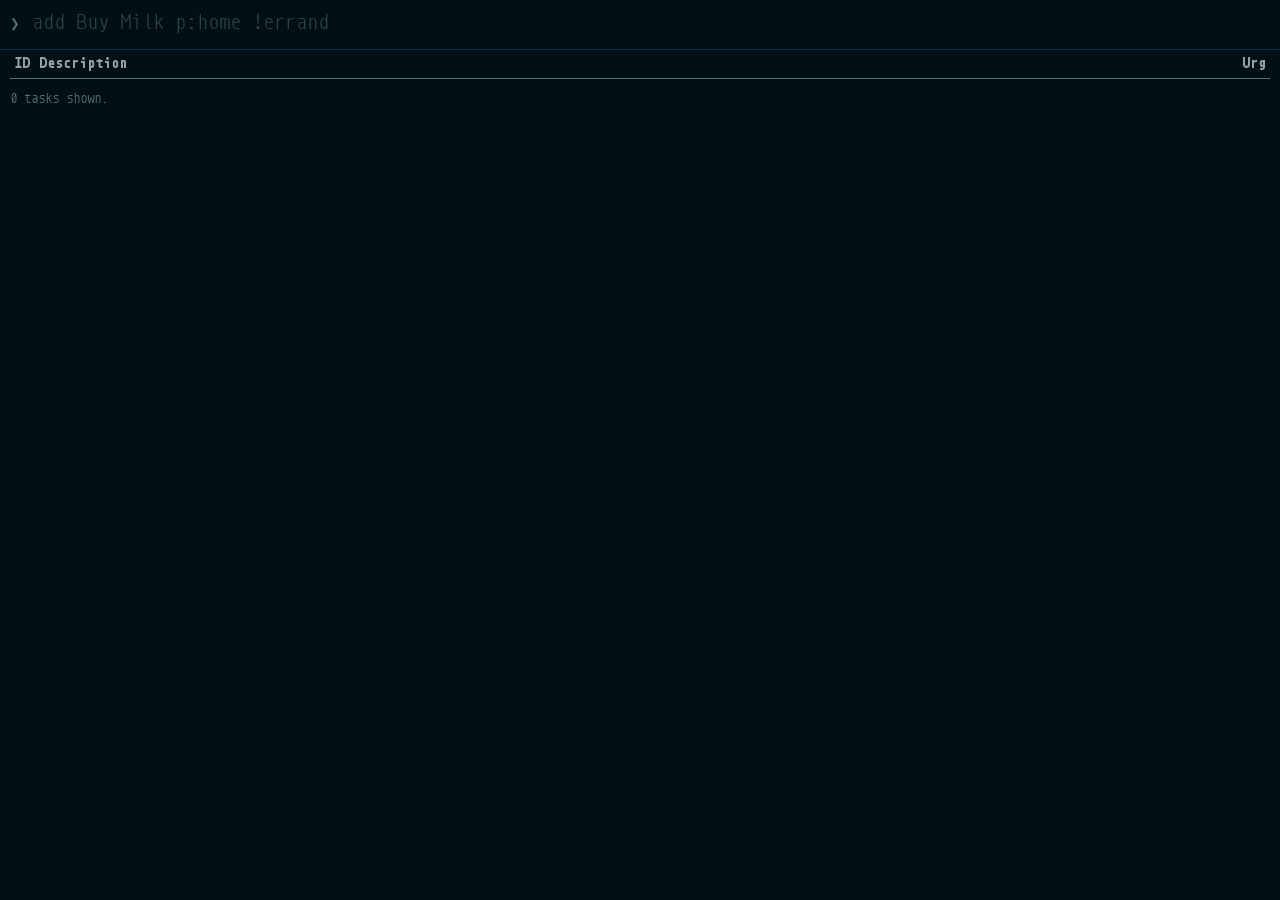
<file: index.html>
<!doctype html>
<html lang="en">
  <head>
    <meta charset="UTF-8" />
    <meta
      name="viewport"
      content="width=device-width, initial-scale=1.0, maximum-scale=1.0, user-scalable=no"
    />
    <meta name="theme-color" content="#001015" />
    <title>Tasca</title>
    <link rel="stylesheet" href="src/css/style.css" />
    <link rel="stylesheet" href="fonts/monoid.css" />
    <link rel="stylesheet" href="fonts/phosphor/phosphor.css" />
    <link rel="manifest" href="pwa-manifest.json" />
    <link rel="icon" type="image/png" href="icon.png" />
  </head>
  <body>
    <input
      type="file"
      id="import-picker"
      style="display: none"
      accept=".json"
    />

    <div class="input-line">
      <span class="prompt"><span id="unsaved-dot" hidden>●</span>❯</span>
      <div class="input-stack">
        <div id="ghost-input" class="ghost"></div>
        <textarea
          id="cmd-input"
          rows="1"
          autofocus
          autocomplete="off"
          autocapitalize="off"
          autocorrect="off"
          spellcheck="false"
          placeholder="add Buy Milk pro:Home !errand"
        ></textarea>
      </div>
    </div>

    <div id="terminal-output"></div>

    <div id="update-banner" hidden>
      Update available — <a href="#" id="update-link">reload</a>
    </div>

    <!-- Main Entry Point -->
    <script type="module" src="src/js/app.js"></script>

    <script>
      if (
        "serviceWorker" in navigator &&
        !chrome?.runtime?.id &&
        !window.__TASCA_NATIVE__
      ) {
        window.addEventListener("load", () => {
          navigator.serviceWorker
            .register("./sw.js")
            .then((registration) => {
              // Listen for new service worker installing
              registration.addEventListener("updatefound", () => {
                const newWorker = registration.installing;
                if (!newWorker) return;

                newWorker.addEventListener("statechange", () => {
                  // New SW is active and there was a previous controller
                  if (
                    newWorker.state === "activated" &&
                    navigator.serviceWorker.controller
                  ) {
                    document.getElementById("update-banner").hidden = false;
                  }
                });
              });
            })
            .catch((err) => console.error("SW registration failed:", err));
        });

        // Reload when user clicks the update link
        document
          .getElementById("update-link")
          .addEventListener("click", (e) => {
            e.preventDefault();
            window.location.reload();
          });
      }
    </script>
  </body>
</html>
</file>
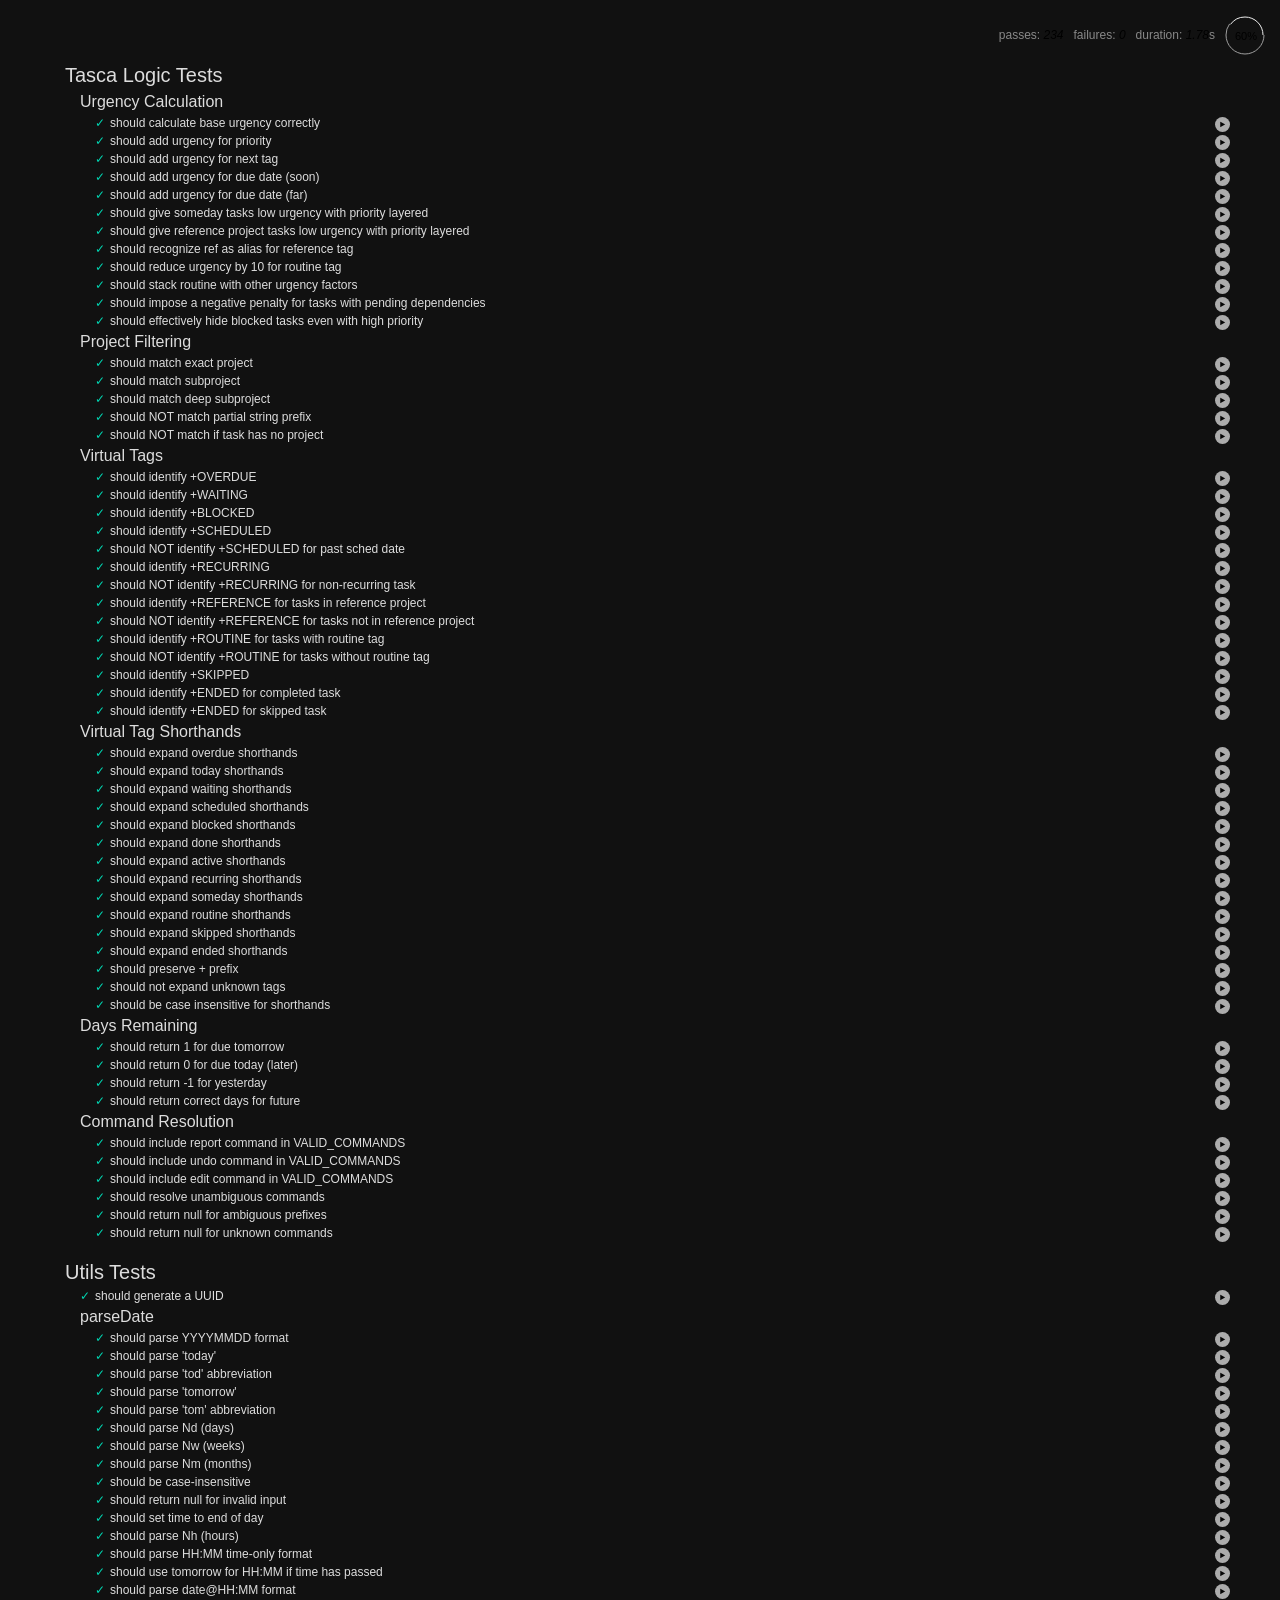
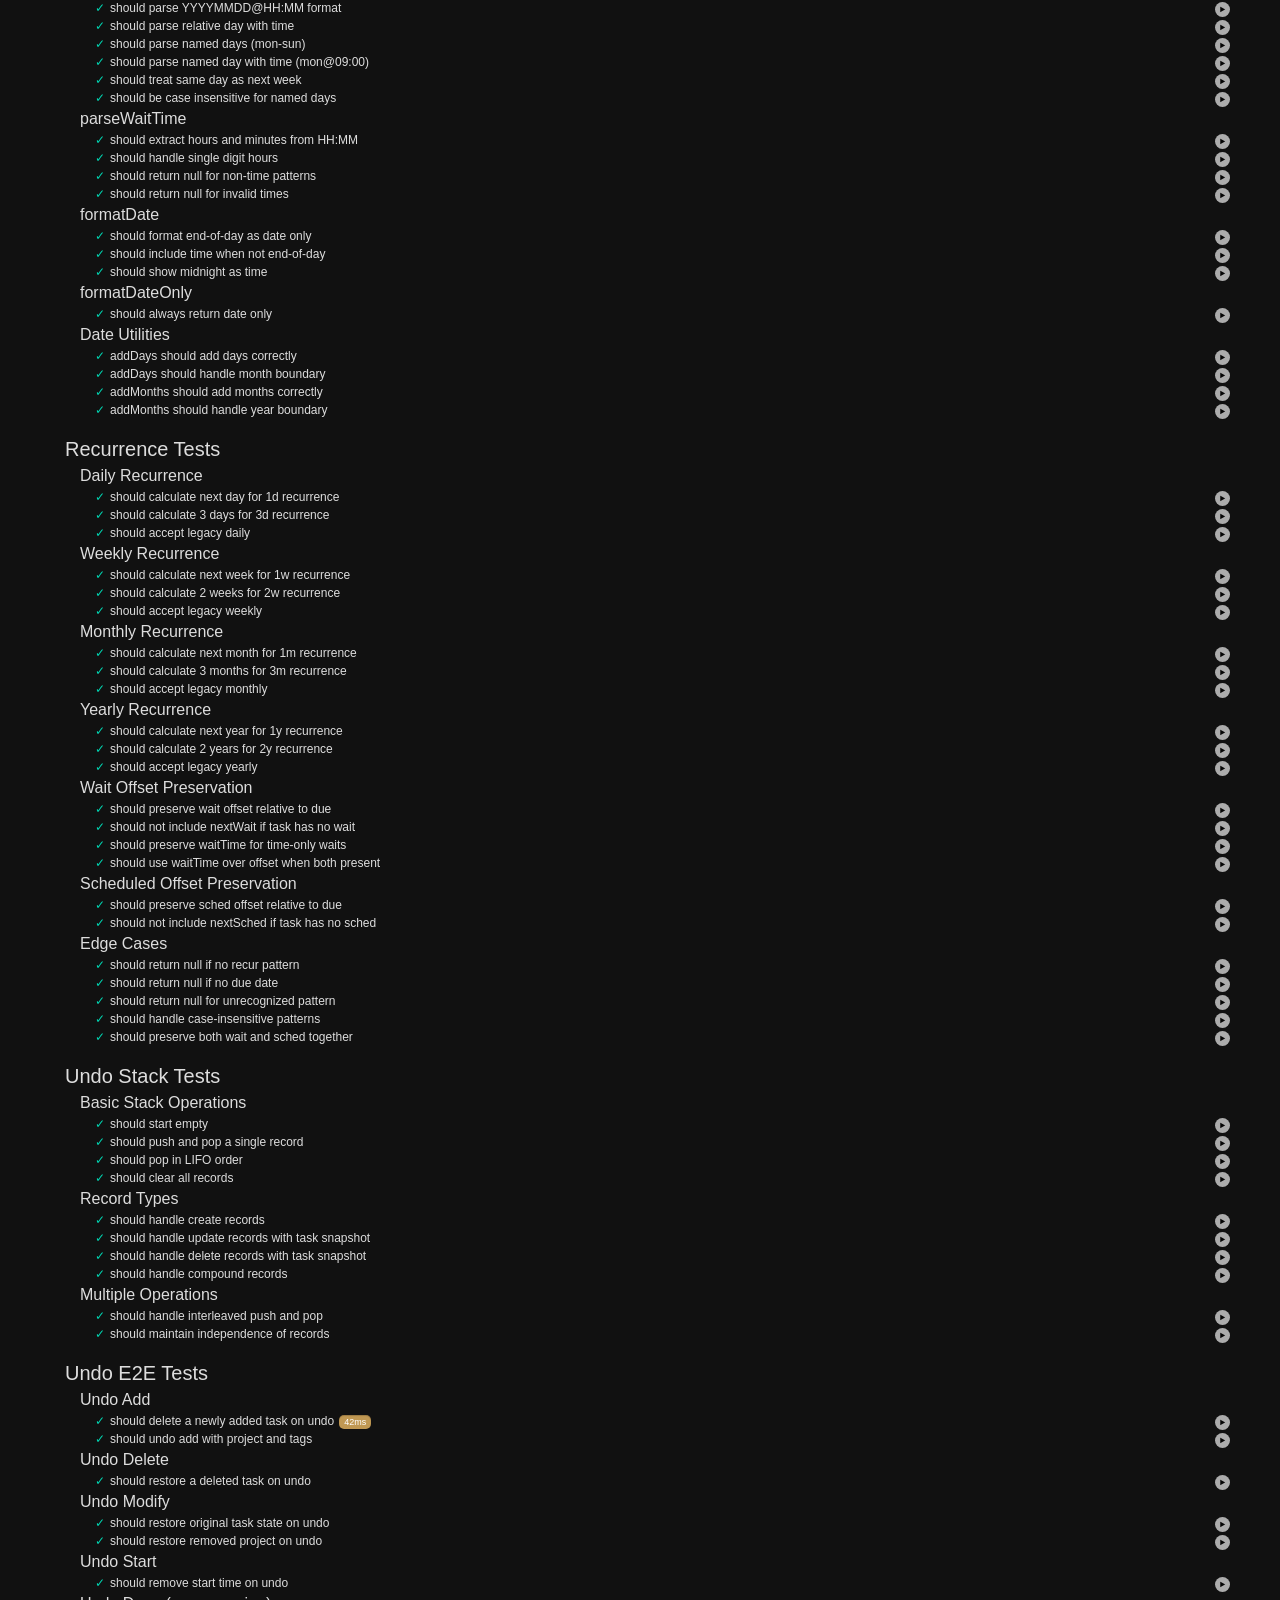
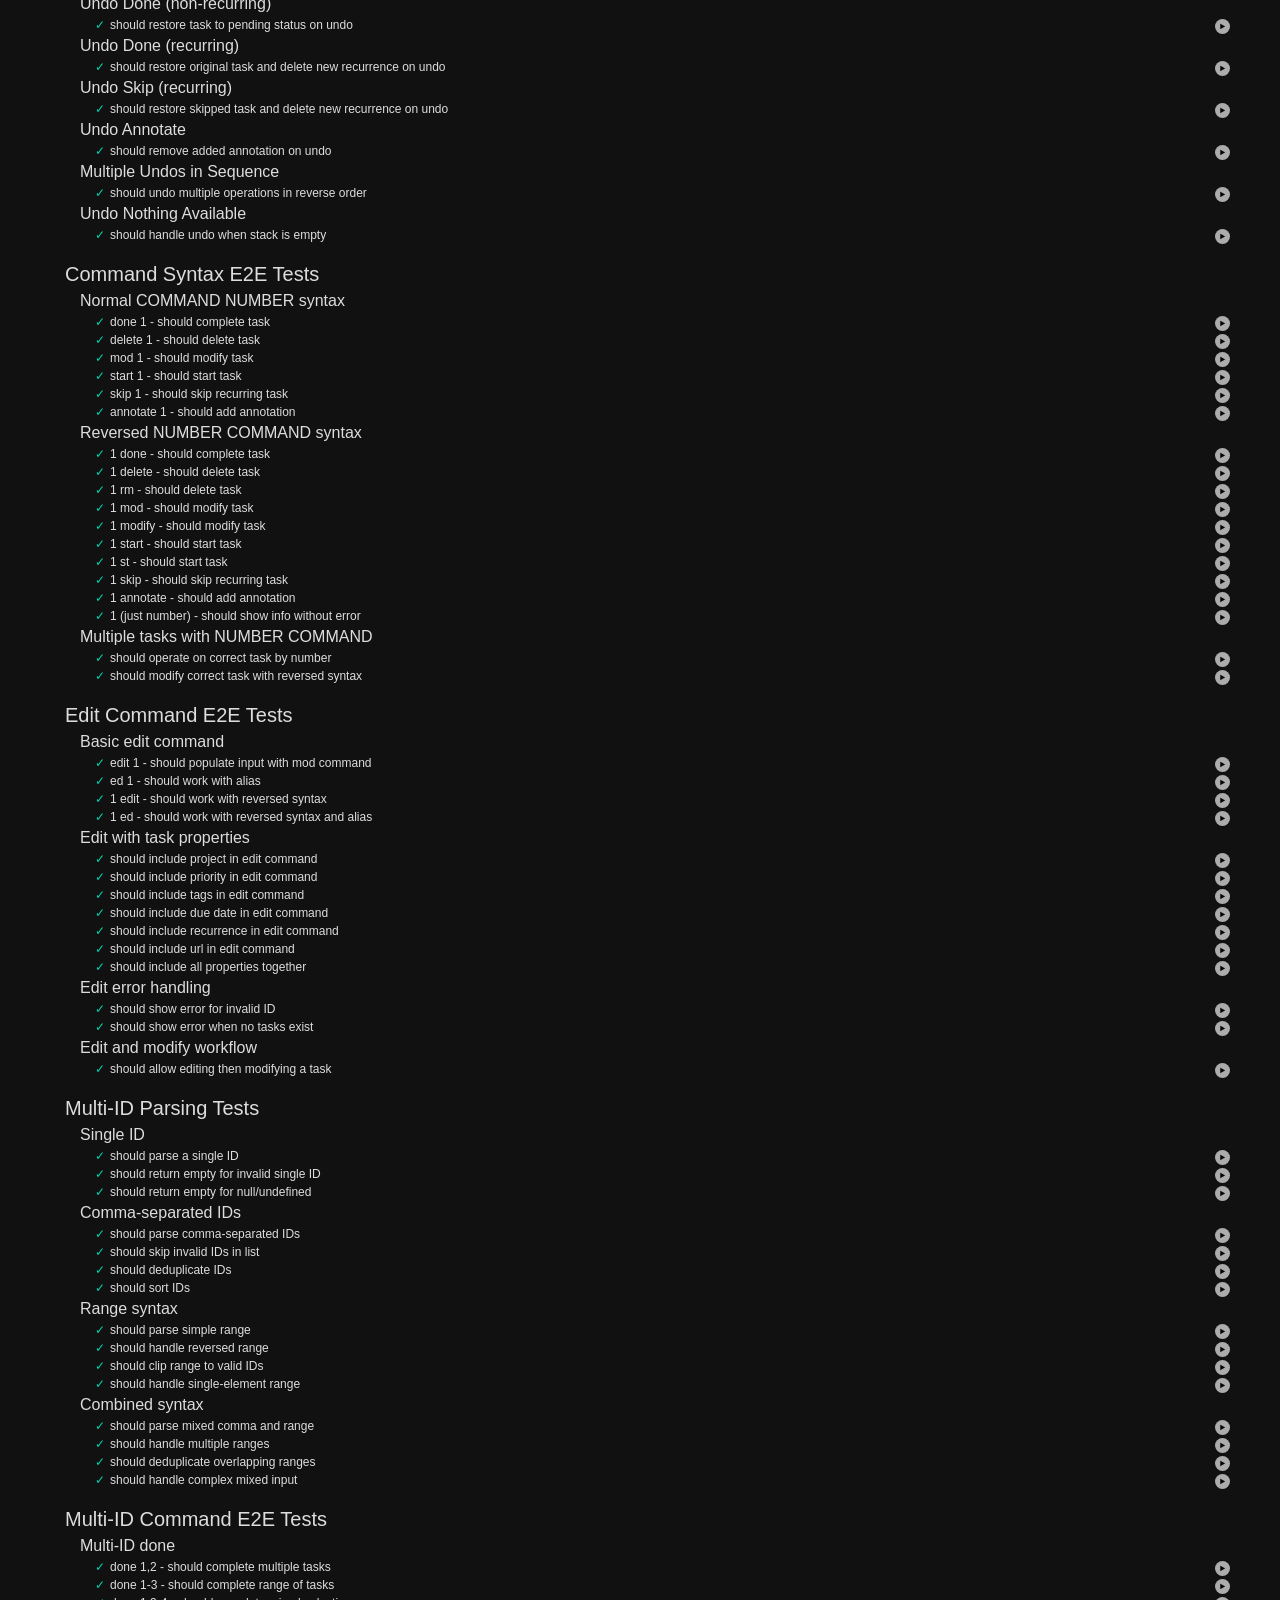
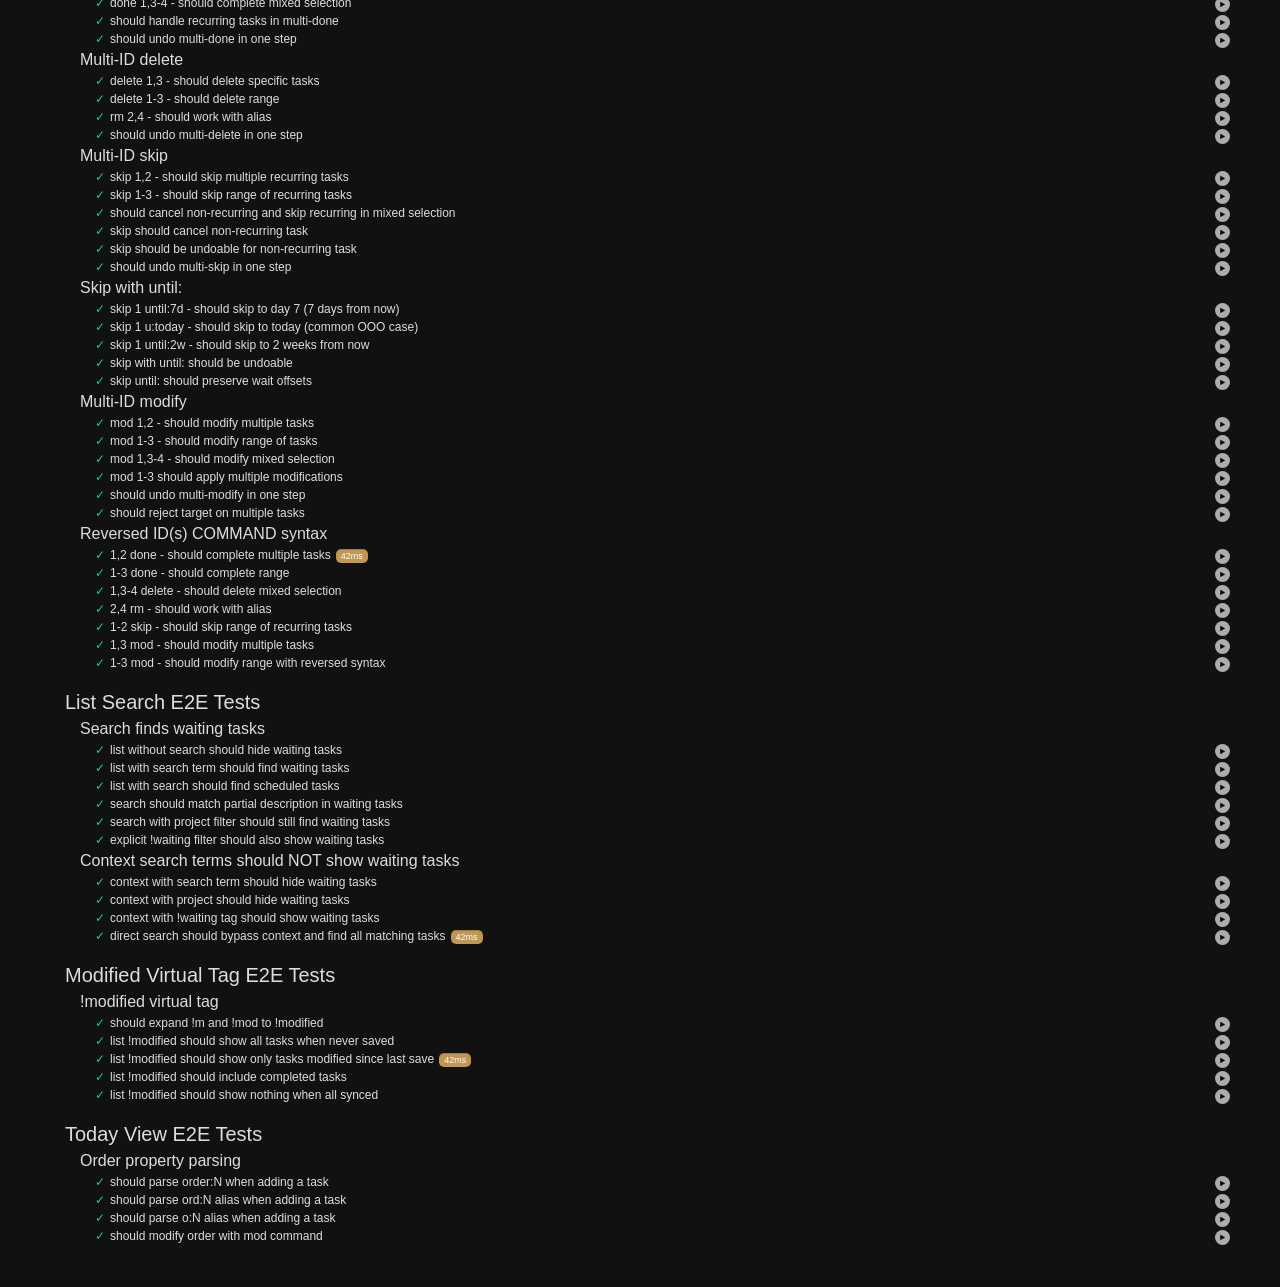
<file: tests/index.html>
<!doctype html>
<html lang="en">
  <head>
    <meta charset="UTF-8" />
    <title>Tasca Tests</title>
    <link rel="stylesheet" href="mocha.css" />
    <style>
      body {
        background-color: #111;
        color: #ddd;
        font-family: monospace;
      }
      #mocha .test.fail pre {
        color: #fdd;
      }
      #mocha .test.pass.fast .duration {
        color: #ddd;
      }
    </style>
  </head>
  <body>
    <div id="mocha"></div>
    <script src="mocha.js"></script>
    <script src="chai.js"></script>

    <!-- Test runner setup -->
    <script src="test_runner.js"></script>

    <!-- Tests -->
    <script type="module" src="test_tasca.js"></script>
    <script type="module" src="test_track.js"></script>
    <script type="module" src="test_stop.js"></script>
    <script type="module" src="test_undone.js"></script>
    <script type="module" src="test_today_checklist.js"></script>
    <script type="module" src="test_ref.js"></script>
  </body>
</html>
</file>
<file: src/css/style.css>
@import url("../../fonts/monoid.css");

.ph-light {
  filter: brightness(1.2);
  font-size: 120%;
}

:root {
  /* Solarized Dark Palette */
  --base03: #001015;
  --base02: #073642;
  --base01: #586e75;
  --base00: #657b83;
  --base0: #839496;
  --base1: #93a1a1;
  --yellow: #b58900;
  --orange: #cb4b16;
  --red: #dc322f;
  --magenta: #d33682;
  --violet: #6c71c4;
  --blue: #268bd2;
  --cyan: #2aa198;
  --green: #859900;
}

* {
  box-sizing: border-box;
}

body {
  background-color: var(--base03);
  color: var(--base0);
  font-family: "Monoid", "Menlo", "Monaco", "Courier New", monospace;
  font-size: 14px;
  margin: 0;
  padding: 0;
  height: 100dvh;
  display: flex;
  flex-direction: column;
  overflow: hidden;
  touch-action: pan-y;
  overscroll-behavior-x: none;
}

.input-line {
  /* position: fixed; removed to fix spacing issue */
  /* top: 0; left: 0; right: 0; */
  min-height: 50px;
  display: flex;
  align-items: flex-start;
  background-color: var(--base03);
  border-bottom: 1px solid var(--base02);
  padding: 12px 10px;
  z-index: 1000;
}

.prompt {
  color: var(--base01);
  margin-right: 12px;
  font-weight: bold;
  font-size: 16px;
  user-select: none;
  flex-shrink: 0;
  line-height: 24px;
}

#unsaved-dot {
  color: #8b2020;
  font-size: 10px;
  margin-right: 4px;
  vertical-align: middle;
}

.input-stack {
  position: relative;
  flex-grow: 1;
  display: flex;
  align-items: flex-start;
  min-height: 24px;
}

textarea#cmd-input,
.ghost {
  font-family: "Monoid", "Menlo", "Monaco", "Courier New", monospace;
  font-size: 16px;
  border: none;
  outline: none;
  background: transparent;
  padding: 0;
  margin: 0;
  width: 100%;
  line-height: 24px;
  letter-spacing: normal;
  white-space: pre-wrap;
  word-wrap: break-word;
  -webkit-text-size-adjust: 100%;
}

textarea#cmd-input {
  color: var(--base1);
  z-index: 2;
  resize: none;
  overflow: hidden;
  min-height: 24px;
  max-height: 200px;
  field-sizing: content;
}

textarea#cmd-input::placeholder {
  color: var(--base01);
  opacity: 0.5;
}

textarea#cmd-input:placeholder-shown {
  height: 24px;
}

.ghost {
  color: var(--base01);
  z-index: 1;
  pointer-events: none;
  opacity: 0.6;
  position: absolute;
  top: 0;
  left: 0;
}

#terminal-output {
  flex-grow: 1;
  overflow-y: auto;
  overflow-x: hidden;
  padding: 0 10px 50px 10px;
  -webkit-overflow-scrolling: touch;
  user-select: text;
  -webkit-user-select: text;
  touch-action: pan-y;
  overscroll-behavior-x: none;
}

/* Custom scrollbar styling */
::-webkit-scrollbar {
  width: 8px;
  height: 8px;
}
::-webkit-scrollbar-track {
  background: var(--base02);
}
::-webkit-scrollbar-thumb {
  background: var(--base01);
  border-radius: 4px;
}
::-webkit-scrollbar-thumb:hover {
  background: var(--base00);
}
/* Firefox */
* {
  scrollbar-width: thin;
  scrollbar-color: var(--base01) var(--base02);
}

.table-wrapper {
  overflow-x: auto;
  margin-bottom: 15px;
}
table {
  border-collapse: collapse;
  width: 100%;
  text-align: left;
  min-width: 320px;
}
th {
  border-bottom: 1px solid var(--base01);
  color: var(--base1);
  padding: 8px 4px;
  font-size: 12px;
}
td {
  padding: 4px 2px;
  vertical-align: top;
  border-bottom: 1px solid #07364240;
}
td:first-child {
  border-left: 2px solid transparent;
}
tr.row-active td:first-child {
  border-left-color: var(--base1);
}
tr.row-active .row-desc {
  font-style: italic;
}

.row-id {
  color: var(--base01);
  font-weight: bold;
  width: 25px;
  text-align: right;
  padding-left: 0.3rem;
}
/* Project depth colors - cycle through solarized palette */
.row-proj-d0 {
  color: var(--yellow);
}
.row-proj-d1 {
  color: var(--orange);
}
.row-proj-d2 {
  color: var(--red);
}
.row-proj-d3 {
  color: var(--magenta);
}
.row-proj-d4 {
  color: var(--violet);
}
.row-proj-d5 {
  color: var(--blue);
}
.row-desc {
  padding-left: 0.3em;
  word-break: break-word;
}
.row-urgency {
  color: var(--base01);
  text-align: right;
  font-size: 0.9rem;
  width: 40px;
}

.msg-success {
  color: var(--base1);
}
.msg-error {
  color: var(--red);
}
.msg-info {
  color: var(--base01);
  font-style: italic;
}
.msg-help {
  color: var(--base01);
  font-size: 0.9em;
  margin-bottom: 15px;
  border-bottom: 1px dashed var(--base02);
  padding-bottom: 10px;
}
.msg-standalone {
  margin-top: 8px;
}
.msg-hl {
  color: var(--base1);
  font-weight: bold;
}
.msg-arg {
  color: var(--blue);
}

.tag-pill {
  background: var(--base02);
  color: var(--blue);
  padding: 1px 4px;
  border-radius: 3px;
  font-size: 0.85em;
  display: inline-block;
  margin-top: 2px;
}
.dep-pill {
  color: var(--orange);
  font-weight: bold;
  margin-right: 4px;
  font-size: 0.9em;
}
.blocked-pill {
  color: var(--base01);
  font-weight: bold;
  margin-right: 4px;
  font-size: 0.9em;
}
.blocker-pill {
  color: #8b2020;
  font-weight: bold;
  margin-right: 4px;
  font-size: 0.9em;
}
.blocker-icon {
  font-size: 110%;
  font-weight: bold !important;
}
.date-pill {
  font-size: 0.85em;
  margin-right: 6px;
}
.date-far {
  color: var(--base01);
}
.date-soon {
  color: var(--yellow);
  font-weight: bold;
}
.date-urgent {
  color: var(--red);
  font-weight: bold;
}
.date-wait {
  color: var(--base01);
  opacity: 0.7;
}
.recur-icon {
  color: var(--violet);
  font-size: 0.9em;
  margin-right: 4px;
}
.anno-count {
  color: var(--green);
  font-size: 0.9em;
  margin-left: 4px;
}
.task-link {
  color: var(--cyan);
  text-decoration: none;
  margin-right: 4px;
}
.task-link:hover {
  color: var(--blue);
}
.task-info {
  padding: 10px 0;
  margin-bottom: 10px;
  user-select: text;
  -webkit-user-select: text;
}
.inline-code {
  font-size: 95%;
  color: var(--cyan);
}
.active-icon {
  color: var(--green);
  font-size: 0.8em;
}
.order-badge {
  color: var(--base01);
  font-size: 0.7em;
  margin-right: 6px;
  opacity: 0.8;
}
.context-banner {
  background-color: var(--base02);
  color: var(--cyan);
  padding: 4px 8px;
  margin-bottom: 8px;
  border-left: 3px solid var(--cyan);
  font-size: 0.9em;
  position: sticky;
  top: 0;
  z-index: 10;
}

/* Project banners */
.project-banner {
  background-color: var(--base03);
  color: var(--base01);
  padding: 4px 0;
  margin-bottom: 8px;
  font-size: 0.85em;
  overflow: hidden;
  white-space: nowrap;
  width: min(50em, 100%);
}

/* Ticker animation (JS-based) */
.project-banner-ticker {
  position: relative;
}

.project-banner-ticker .project-banner-text {
  display: inline-block;
  white-space: nowrap;
}

/* Typewriter animation */
.project-banner-typewriter .project-banner-text::after {
  content: "▌";
  animation: blink 0.7s infinite;
}

@keyframes blink {
  0%,
  50% {
    opacity: 1;
  }
  51%,
  100% {
    opacity: 0;
  }
}

/* Wide view indicator */
.wide-banner {
  color: var(--base01);
  font-size: 0.75em;
  margin-bottom: 6px;
  padding: 2px 8px;
  border-left: 2px solid var(--base02);
}

/* Today view section separators */
.overdue-separator,
.started-separator,
.ready-separator {
  border-top: 1px solid var(--red);
  margin: 12px 0 8px 0;
  position: relative;
}

.overdue-label,
.started-label,
.ready-label {
  position: absolute;
  top: -0.6em;
  left: 0;
  background: var(--base03);
  font-size: 0.75em;
  padding: 0 6px;
  text-transform: lowercase;
}

.overdue-separator {
  border-color: var(--red);
}
.overdue-label {
  color: var(--red);
}

.started-separator {
  border-color: var(--cyan);
}
.started-label {
  color: var(--cyan);
}

.ready-separator {
  border-color: var(--blue);
}
.ready-label {
  color: var(--blue);
}

#update-banner {
  position: fixed;
  bottom: 0;
  left: 0;
  right: 0;
  background-color: var(--base02);
  color: var(--green);
  padding: 8px 12px;
  text-align: center;
  font-size: 0.9em;
  z-index: 1000;
}
#update-banner a {
  color: var(--cyan);
  text-decoration: underline;
}
#update-banner a:hover {
  color: var(--blue);
}

/* Checklist styles */
.checklist-parent-row {
  /* Parent row styling if needed */
}

.checklist-member-row td {
  padding-top: 2px !important;
  padding-bottom: 2px !important;
}

.checklist-member-desc {
  padding-left: 24px !important;
}

.checklist-dimmed {
  opacity: 0.5;
}

.checklist-summary {
  font-weight: normal;
}

/* Priority-based text animations */
@keyframes gradientShift {
  0% {
    background-position: 0% 50%;
  }
  100% {
    background-position: 100% 50%;
  }
}

/* Priority 100: Clauer rainbow gradient */
.priority-100-text {
  background-image: linear-gradient(
    32deg,
    #c60,
    #cc0,
    #0cc,
    #06c,
    #0cc,
    #cc0,
    #c60
  );
  background-size: 200% 200%;
  -webkit-background-clip: text;
  background-clip: text;
  color: transparent;
  animation: gradientShift 10s linear infinite alternate;
}

/* Priority 500: KITT scanner in yellow */
.priority-500-text {
  background-image: linear-gradient(
    90deg,
    #330,
    #660,
    #990,
    #cc0,
    #ff0,
    #cc0,
    #990,
    #660,
    #330
  );
  background-size: 200% 100%;
  -webkit-background-clip: text;
  background-clip: text;
  color: transparent;
  animation: gradientShift 2s linear infinite alternate;
}

/* Priority 1000: KITT scanner in red */
.priority-1000-text {
  background-image: linear-gradient(
    90deg,
    #300,
    #600,
    #900,
    #c00,
    #f00,
    #c00,
    #900,
    #600,
    #300
  );
  background-size: 200% 100%;
  -webkit-background-clip: text;
  background-clip: text;
  color: transparent;
  animation: gradientShift 2s linear infinite alternate;
}
</file>
<file: fonts/monoid.css>
@font-face {
  font-family: "Monoid";
  src: url("./monoid-regular.woff2") format("woff2");
  font-weight: normal;
  font-style: normal;
}
@font-face {
  font-family: "Monoid";
  src: url("./monoid-bold.woff2") format("woff2");
  font-weight: bold;
  font-style: normal;
}
@font-face {
  font-family: "Monoid";
  src: url("./monoid-italic.woff2") format("woff2");
  font-weight: normal;
  font-style: italic;
}
</file>
<file: fonts/phosphor/phosphor.css>
@font-face {
  font-family: "Phosphor-Light";
  src: url("./Phosphor-Light.woff2") format("woff2");
  font-weight: normal;
  font-style: normal;
  font-display: block;
}

.ph-light {
  /* use !important to prevent issues with browser extensions that change fonts */
  font-family: "Phosphor-Light" !important;
  speak: never;
  font-style: normal;
  font-weight: normal;
  font-variant: normal;
  text-transform: none;
  line-height: 1;

  /* Enable Ligatures ================ */
  letter-spacing: 0;
  -webkit-font-feature-settings: "liga";
  -moz-font-feature-settings: "liga=1";
  -moz-font-feature-settings: "liga";
  -ms-font-feature-settings: "liga" 1;
  font-feature-settings: "liga";
  -webkit-font-variant-ligatures: discretionary-ligatures;
  font-variant-ligatures: discretionary-ligatures;

  /* Better Font Rendering =========== */
  -webkit-font-smoothing: antialiased;
  -moz-osx-font-smoothing: grayscale;
}

.ph-light.ph-acorn:before {
  content: "\eb9a";
}
.ph-light.ph-address-book:before {
  content: "\e6f8";
}
.ph-light.ph-address-book-tabs:before {
  content: "\ee4e";
}
.ph-light.ph-air-traffic-control:before {
  content: "\ecd8";
}
.ph-light.ph-airplane:before {
  content: "\e002";
}
.ph-light.ph-airplane-in-flight:before {
  content: "\e4fe";
}
.ph-light.ph-airplane-landing:before {
  content: "\e502";
}
.ph-light.ph-airplane-takeoff:before {
  content: "\e504";
}
.ph-light.ph-airplane-taxiing:before {
  content: "\e500";
}
.ph-light.ph-airplane-tilt:before {
  content: "\e5d6";
}
.ph-light.ph-airplay:before {
  content: "\e004";
}
.ph-light.ph-alarm:before {
  content: "\e006";
}
.ph-light.ph-alien:before {
  content: "\e8a6";
}
.ph-light.ph-align-bottom:before {
  content: "\e506";
}
.ph-light.ph-align-bottom-simple:before {
  content: "\eb0c";
}
.ph-light.ph-align-center-horizontal:before {
  content: "\e50a";
}
.ph-light.ph-align-center-horizontal-simple:before {
  content: "\eb0e";
}
.ph-light.ph-align-center-vertical:before {
  content: "\e50c";
}
.ph-light.ph-align-center-vertical-simple:before {
  content: "\eb10";
}
.ph-light.ph-align-left:before {
  content: "\e50e";
}
.ph-light.ph-align-left-simple:before {
  content: "\eaee";
}
.ph-light.ph-align-right:before {
  content: "\e510";
}
.ph-light.ph-align-right-simple:before {
  content: "\eb12";
}
.ph-light.ph-align-top:before {
  content: "\e512";
}
.ph-light.ph-align-top-simple:before {
  content: "\eb14";
}
.ph-light.ph-amazon-logo:before {
  content: "\e96c";
}
.ph-light.ph-ambulance:before {
  content: "\e572";
}
.ph-light.ph-anchor:before {
  content: "\e514";
}
.ph-light.ph-anchor-simple:before {
  content: "\e5d8";
}
.ph-light.ph-android-logo:before {
  content: "\e008";
}
.ph-light.ph-angle:before {
  content: "\e7bc";
}
.ph-light.ph-angular-logo:before {
  content: "\eb80";
}
.ph-light.ph-aperture:before {
  content: "\e00a";
}
.ph-light.ph-app-store-logo:before {
  content: "\e974";
}
.ph-light.ph-app-window:before {
  content: "\e5da";
}
.ph-light.ph-apple-logo:before {
  content: "\e516";
}
.ph-light.ph-apple-podcasts-logo:before {
  content: "\eb96";
}
.ph-light.ph-approximate-equals:before {
  content: "\edaa";
}
.ph-light.ph-archive:before {
  content: "\e00c";
}
.ph-light.ph-armchair:before {
  content: "\e012";
}
.ph-light.ph-arrow-arc-left:before {
  content: "\e014";
}
.ph-light.ph-arrow-arc-right:before {
  content: "\e016";
}
.ph-light.ph-arrow-bend-double-up-left:before {
  content: "\e03a";
}
.ph-light.ph-arrow-bend-double-up-right:before {
  content: "\e03c";
}
.ph-light.ph-arrow-bend-down-left:before {
  content: "\e018";
}
.ph-light.ph-arrow-bend-down-right:before {
  content: "\e01a";
}
.ph-light.ph-arrow-bend-left-down:before {
  content: "\e01c";
}
.ph-light.ph-arrow-bend-left-up:before {
  content: "\e01e";
}
.ph-light.ph-arrow-bend-right-down:before {
  content: "\e020";
}
.ph-light.ph-arrow-bend-right-up:before {
  content: "\e022";
}
.ph-light.ph-arrow-bend-up-left:before {
  content: "\e024";
}
.ph-light.ph-arrow-bend-up-right:before {
  content: "\e026";
}
.ph-light.ph-arrow-circle-down:before {
  content: "\e028";
}
.ph-light.ph-arrow-circle-down-left:before {
  content: "\e02a";
}
.ph-light.ph-arrow-circle-down-right:before {
  content: "\e02c";
}
.ph-light.ph-arrow-circle-left:before {
  content: "\e05a";
}
.ph-light.ph-arrow-circle-right:before {
  content: "\e02e";
}
.ph-light.ph-arrow-circle-up:before {
  content: "\e030";
}
.ph-light.ph-arrow-circle-up-left:before {
  content: "\e032";
}
.ph-light.ph-arrow-circle-up-right:before {
  content: "\e034";
}
.ph-light.ph-arrow-clockwise:before {
  content: "\e036";
}
.ph-light.ph-arrow-counter-clockwise:before {
  content: "\e038";
}
.ph-light.ph-arrow-down:before {
  content: "\e03e";
}
.ph-light.ph-arrow-down-left:before {
  content: "\e040";
}
.ph-light.ph-arrow-down-right:before {
  content: "\e042";
}
.ph-light.ph-arrow-elbow-down-left:before {
  content: "\e044";
}
.ph-light.ph-arrow-elbow-down-right:before {
  content: "\e046";
}
.ph-light.ph-arrow-elbow-left:before {
  content: "\e048";
}
.ph-light.ph-arrow-elbow-left-down:before {
  content: "\e04a";
}
.ph-light.ph-arrow-elbow-left-up:before {
  content: "\e04c";
}
.ph-light.ph-arrow-elbow-right:before {
  content: "\e04e";
}
.ph-light.ph-arrow-elbow-right-down:before {
  content: "\e050";
}
.ph-light.ph-arrow-elbow-right-up:before {
  content: "\e052";
}
.ph-light.ph-arrow-elbow-up-left:before {
  content: "\e054";
}
.ph-light.ph-arrow-elbow-up-right:before {
  content: "\e056";
}
.ph-light.ph-arrow-fat-down:before {
  content: "\e518";
}
.ph-light.ph-arrow-fat-left:before {
  content: "\e51a";
}
.ph-light.ph-arrow-fat-line-down:before {
  content: "\e51c";
}
.ph-light.ph-arrow-fat-line-left:before {
  content: "\e51e";
}
.ph-light.ph-arrow-fat-line-right:before {
  content: "\e520";
}
.ph-light.ph-arrow-fat-line-up:before {
  content: "\e522";
}
.ph-light.ph-arrow-fat-lines-down:before {
  content: "\e524";
}
.ph-light.ph-arrow-fat-lines-left:before {
  content: "\e526";
}
.ph-light.ph-arrow-fat-lines-right:before {
  content: "\e528";
}
.ph-light.ph-arrow-fat-lines-up:before {
  content: "\e52a";
}
.ph-light.ph-arrow-fat-right:before {
  content: "\e52c";
}
.ph-light.ph-arrow-fat-up:before {
  content: "\e52e";
}
.ph-light.ph-arrow-left:before {
  content: "\e058";
}
.ph-light.ph-arrow-line-down:before {
  content: "\e05c";
}
.ph-light.ph-arrow-line-down-left:before {
  content: "\e05e";
}
.ph-light.ph-arrow-line-down-right:before {
  content: "\e060";
}
.ph-light.ph-arrow-line-left:before {
  content: "\e062";
}
.ph-light.ph-arrow-line-right:before {
  content: "\e064";
}
.ph-light.ph-arrow-line-up:before {
  content: "\e066";
}
.ph-light.ph-arrow-line-up-left:before {
  content: "\e068";
}
.ph-light.ph-arrow-line-up-right:before {
  content: "\e06a";
}
.ph-light.ph-arrow-right:before {
  content: "\e06c";
}
.ph-light.ph-arrow-square-down:before {
  content: "\e06e";
}
.ph-light.ph-arrow-square-down-left:before {
  content: "\e070";
}
.ph-light.ph-arrow-square-down-right:before {
  content: "\e072";
}
.ph-light.ph-arrow-square-in:before {
  content: "\e5dc";
}
.ph-light.ph-arrow-square-left:before {
  content: "\e074";
}
.ph-light.ph-arrow-square-out:before {
  content: "\e5de";
}
.ph-light.ph-arrow-square-right:before {
  content: "\e076";
}
.ph-light.ph-arrow-square-up:before {
  content: "\e078";
}
.ph-light.ph-arrow-square-up-left:before {
  content: "\e07a";
}
.ph-light.ph-arrow-square-up-right:before {
  content: "\e07c";
}
.ph-light.ph-arrow-u-down-left:before {
  content: "\e07e";
}
.ph-light.ph-arrow-u-down-right:before {
  content: "\e080";
}
.ph-light.ph-arrow-u-left-down:before {
  content: "\e082";
}
.ph-light.ph-arrow-u-left-up:before {
  content: "\e084";
}
.ph-light.ph-arrow-u-right-down:before {
  content: "\e086";
}
.ph-light.ph-arrow-u-right-up:before {
  content: "\e088";
}
.ph-light.ph-arrow-u-up-left:before {
  content: "\e08a";
}
.ph-light.ph-arrow-u-up-right:before {
  content: "\e08c";
}
.ph-light.ph-arrow-up:before {
  content: "\e08e";
}
.ph-light.ph-arrow-up-left:before {
  content: "\e090";
}
.ph-light.ph-arrow-up-right:before {
  content: "\e092";
}
.ph-light.ph-arrows-clockwise:before {
  content: "\e094";
}
.ph-light.ph-arrows-counter-clockwise:before {
  content: "\e096";
}
.ph-light.ph-arrows-down-up:before {
  content: "\e098";
}
.ph-light.ph-arrows-horizontal:before {
  content: "\eb06";
}
.ph-light.ph-arrows-in:before {
  content: "\e09a";
}
.ph-light.ph-arrows-in-cardinal:before {
  content: "\e09c";
}
.ph-light.ph-arrows-in-line-horizontal:before {
  content: "\e530";
}
.ph-light.ph-arrows-in-line-vertical:before {
  content: "\e532";
}
.ph-light.ph-arrows-in-simple:before {
  content: "\e09e";
}
.ph-light.ph-arrows-left-right:before {
  content: "\e0a0";
}
.ph-light.ph-arrows-merge:before {
  content: "\ed3e";
}
.ph-light.ph-arrows-out:before {
  content: "\e0a2";
}
.ph-light.ph-arrows-out-cardinal:before {
  content: "\e0a4";
}
.ph-light.ph-arrows-out-line-horizontal:before {
  content: "\e534";
}
.ph-light.ph-arrows-out-line-vertical:before {
  content: "\e536";
}
.ph-light.ph-arrows-out-simple:before {
  content: "\e0a6";
}
.ph-light.ph-arrows-split:before {
  content: "\ed3c";
}
.ph-light.ph-arrows-vertical:before {
  content: "\eb04";
}
.ph-light.ph-article:before {
  content: "\e0a8";
}
.ph-light.ph-article-medium:before {
  content: "\e5e0";
}
.ph-light.ph-article-ny-times:before {
  content: "\e5e2";
}
.ph-light.ph-asclepius:before {
  content: "\ee34";
}
.ph-light.ph-caduceus:before {
  content: "\ee34";
}
.ph-light.ph-asterisk:before {
  content: "\e0aa";
}
.ph-light.ph-asterisk-simple:before {
  content: "\e832";
}
.ph-light.ph-at:before {
  content: "\e0ac";
}
.ph-light.ph-atom:before {
  content: "\e5e4";
}
.ph-light.ph-avocado:before {
  content: "\ee04";
}
.ph-light.ph-axe:before {
  content: "\e9fc";
}
.ph-light.ph-baby:before {
  content: "\e774";
}
.ph-light.ph-baby-carriage:before {
  content: "\e818";
}
.ph-light.ph-backpack:before {
  content: "\e922";
}
.ph-light.ph-backspace:before {
  content: "\e0ae";
}
.ph-light.ph-bag:before {
  content: "\e0b0";
}
.ph-light.ph-bag-simple:before {
  content: "\e5e6";
}
.ph-light.ph-balloon:before {
  content: "\e76c";
}
.ph-light.ph-bandaids:before {
  content: "\e0b2";
}
.ph-light.ph-bank:before {
  content: "\e0b4";
}
.ph-light.ph-barbell:before {
  content: "\e0b6";
}
.ph-light.ph-barcode:before {
  content: "\e0b8";
}
.ph-light.ph-barn:before {
  content: "\ec72";
}
.ph-light.ph-barricade:before {
  content: "\e948";
}
.ph-light.ph-baseball:before {
  content: "\e71a";
}
.ph-light.ph-baseball-cap:before {
  content: "\ea28";
}
.ph-light.ph-baseball-helmet:before {
  content: "\ee4a";
}
.ph-light.ph-basket:before {
  content: "\e964";
}
.ph-light.ph-basketball:before {
  content: "\e724";
}
.ph-light.ph-bathtub:before {
  content: "\e81e";
}
.ph-light.ph-battery-charging:before {
  content: "\e0ba";
}
.ph-light.ph-battery-charging-vertical:before {
  content: "\e0bc";
}
.ph-light.ph-battery-empty:before {
  content: "\e0be";
}
.ph-light.ph-battery-full:before {
  content: "\e0c0";
}
.ph-light.ph-battery-high:before {
  content: "\e0c2";
}
.ph-light.ph-battery-low:before {
  content: "\e0c4";
}
.ph-light.ph-battery-medium:before {
  content: "\e0c6";
}
.ph-light.ph-battery-plus:before {
  content: "\e808";
}
.ph-light.ph-battery-plus-vertical:before {
  content: "\ec50";
}
.ph-light.ph-battery-vertical-empty:before {
  content: "\e7c6";
}
.ph-light.ph-battery-vertical-full:before {
  content: "\e7c4";
}
.ph-light.ph-battery-vertical-high:before {
  content: "\e7c2";
}
.ph-light.ph-battery-vertical-low:before {
  content: "\e7be";
}
.ph-light.ph-battery-vertical-medium:before {
  content: "\e7c0";
}
.ph-light.ph-battery-warning:before {
  content: "\e0c8";
}
.ph-light.ph-battery-warning-vertical:before {
  content: "\e0ca";
}
.ph-light.ph-beach-ball:before {
  content: "\ed24";
}
.ph-light.ph-beanie:before {
  content: "\ea2a";
}
.ph-light.ph-bed:before {
  content: "\e0cc";
}
.ph-light.ph-beer-bottle:before {
  content: "\e7b0";
}
.ph-light.ph-beer-stein:before {
  content: "\eb62";
}
.ph-light.ph-behance-logo:before {
  content: "\e7f4";
}
.ph-light.ph-bell:before {
  content: "\e0ce";
}
.ph-light.ph-bell-ringing:before {
  content: "\e5e8";
}
.ph-light.ph-bell-simple:before {
  content: "\e0d0";
}
.ph-light.ph-bell-simple-ringing:before {
  content: "\e5ea";
}
.ph-light.ph-bell-simple-slash:before {
  content: "\e0d2";
}
.ph-light.ph-bell-simple-z:before {
  content: "\e5ec";
}
.ph-light.ph-bell-slash:before {
  content: "\e0d4";
}
.ph-light.ph-bell-z:before {
  content: "\e5ee";
}
.ph-light.ph-belt:before {
  content: "\ea2c";
}
.ph-light.ph-bezier-curve:before {
  content: "\eb00";
}
.ph-light.ph-bicycle:before {
  content: "\e0d6";
}
.ph-light.ph-binary:before {
  content: "\ee60";
}
.ph-light.ph-binoculars:before {
  content: "\ea64";
}
.ph-light.ph-biohazard:before {
  content: "\e9e0";
}
.ph-light.ph-bird:before {
  content: "\e72c";
}
.ph-light.ph-blueprint:before {
  content: "\eda0";
}
.ph-light.ph-bluetooth:before {
  content: "\e0da";
}
.ph-light.ph-bluetooth-connected:before {
  content: "\e0dc";
}
.ph-light.ph-bluetooth-slash:before {
  content: "\e0de";
}
.ph-light.ph-bluetooth-x:before {
  content: "\e0e0";
}
.ph-light.ph-boat:before {
  content: "\e786";
}
.ph-light.ph-bomb:before {
  content: "\ee0a";
}
.ph-light.ph-bone:before {
  content: "\e7f2";
}
.ph-light.ph-book:before {
  content: "\e0e2";
}
.ph-light.ph-book-bookmark:before {
  content: "\e0e4";
}
.ph-light.ph-book-open:before {
  content: "\e0e6";
}
.ph-light.ph-book-open-text:before {
  content: "\e8f2";
}
.ph-light.ph-book-open-user:before {
  content: "\ede0";
}
.ph-light.ph-bookmark:before {
  content: "\e0e8";
}
.ph-light.ph-bookmark-simple:before {
  content: "\e0ea";
}
.ph-light.ph-bookmarks:before {
  content: "\e0ec";
}
.ph-light.ph-bookmarks-simple:before {
  content: "\e5f0";
}
.ph-light.ph-books:before {
  content: "\e758";
}
.ph-light.ph-boot:before {
  content: "\ecca";
}
.ph-light.ph-boules:before {
  content: "\e722";
}
.ph-light.ph-bounding-box:before {
  content: "\e6ce";
}
.ph-light.ph-bowl-food:before {
  content: "\eaa4";
}
.ph-light.ph-bowl-steam:before {
  content: "\e8e4";
}
.ph-light.ph-bowling-ball:before {
  content: "\ea34";
}
.ph-light.ph-box-arrow-down:before {
  content: "\e00e";
}
.ph-light.ph-archive-box:before {
  content: "\e00e";
}
.ph-light.ph-box-arrow-up:before {
  content: "\ee54";
}
.ph-light.ph-boxing-glove:before {
  content: "\ea36";
}
.ph-light.ph-brackets-angle:before {
  content: "\e862";
}
.ph-light.ph-brackets-curly:before {
  content: "\e860";
}
.ph-light.ph-brackets-round:before {
  content: "\e864";
}
.ph-light.ph-brackets-square:before {
  content: "\e85e";
}
.ph-light.ph-brain:before {
  content: "\e74e";
}
.ph-light.ph-brandy:before {
  content: "\e6b4";
}
.ph-light.ph-bread:before {
  content: "\e81c";
}
.ph-light.ph-bridge:before {
  content: "\ea68";
}
.ph-light.ph-briefcase:before {
  content: "\e0ee";
}
.ph-light.ph-briefcase-metal:before {
  content: "\e5f2";
}
.ph-light.ph-broadcast:before {
  content: "\e0f2";
}
.ph-light.ph-broom:before {
  content: "\ec54";
}
.ph-light.ph-browser:before {
  content: "\e0f4";
}
.ph-light.ph-browsers:before {
  content: "\e0f6";
}
.ph-light.ph-bug:before {
  content: "\e5f4";
}
.ph-light.ph-bug-beetle:before {
  content: "\e5f6";
}
.ph-light.ph-bug-droid:before {
  content: "\e5f8";
}
.ph-light.ph-building:before {
  content: "\e100";
}
.ph-light.ph-building-apartment:before {
  content: "\e0fe";
}
.ph-light.ph-building-office:before {
  content: "\e0ff";
}
.ph-light.ph-buildings:before {
  content: "\e102";
}
.ph-light.ph-bulldozer:before {
  content: "\ec6c";
}
.ph-light.ph-bus:before {
  content: "\e106";
}
.ph-light.ph-butterfly:before {
  content: "\ea6e";
}
.ph-light.ph-cable-car:before {
  content: "\e49c";
}
.ph-light.ph-cactus:before {
  content: "\e918";
}
.ph-light.ph-cake:before {
  content: "\e780";
}
.ph-light.ph-calculator:before {
  content: "\e538";
}
.ph-light.ph-calendar:before {
  content: "\e108";
}
.ph-light.ph-calendar-blank:before {
  content: "\e10a";
}
.ph-light.ph-calendar-check:before {
  content: "\e712";
}
.ph-light.ph-calendar-dot:before {
  content: "\e7b2";
}
.ph-light.ph-calendar-dots:before {
  content: "\e7b4";
}
.ph-light.ph-calendar-heart:before {
  content: "\e8b0";
}
.ph-light.ph-calendar-minus:before {
  content: "\ea14";
}
.ph-light.ph-calendar-plus:before {
  content: "\e714";
}
.ph-light.ph-calendar-slash:before {
  content: "\ea12";
}
.ph-light.ph-calendar-star:before {
  content: "\e8b2";
}
.ph-light.ph-calendar-x:before {
  content: "\e10c";
}
.ph-light.ph-call-bell:before {
  content: "\e7de";
}
.ph-light.ph-camera:before {
  content: "\e10e";
}
.ph-light.ph-camera-plus:before {
  content: "\ec58";
}
.ph-light.ph-camera-rotate:before {
  content: "\e7a4";
}
.ph-light.ph-camera-slash:before {
  content: "\e110";
}
.ph-light.ph-campfire:before {
  content: "\e9d8";
}
.ph-light.ph-car:before {
  content: "\e112";
}
.ph-light.ph-car-battery:before {
  content: "\ee30";
}
.ph-light.ph-car-profile:before {
  content: "\e8cc";
}
.ph-light.ph-car-simple:before {
  content: "\e114";
}
.ph-light.ph-cardholder:before {
  content: "\e5fa";
}
.ph-light.ph-cards:before {
  content: "\e0f8";
}
.ph-light.ph-cards-three:before {
  content: "\ee50";
}
.ph-light.ph-caret-circle-double-down:before {
  content: "\e116";
}
.ph-light.ph-caret-circle-double-left:before {
  content: "\e118";
}
.ph-light.ph-caret-circle-double-right:before {
  content: "\e11a";
}
.ph-light.ph-caret-circle-double-up:before {
  content: "\e11c";
}
.ph-light.ph-caret-circle-down:before {
  content: "\e11e";
}
.ph-light.ph-caret-circle-left:before {
  content: "\e120";
}
.ph-light.ph-caret-circle-right:before {
  content: "\e122";
}
.ph-light.ph-caret-circle-up:before {
  content: "\e124";
}
.ph-light.ph-caret-circle-up-down:before {
  content: "\e13e";
}
.ph-light.ph-caret-double-down:before {
  content: "\e126";
}
.ph-light.ph-caret-double-left:before {
  content: "\e128";
}
.ph-light.ph-caret-double-right:before {
  content: "\e12a";
}
.ph-light.ph-caret-double-up:before {
  content: "\e12c";
}
.ph-light.ph-caret-down:before {
  content: "\e136";
}
.ph-light.ph-caret-left:before {
  content: "\e138";
}
.ph-light.ph-caret-line-down:before {
  content: "\e134";
}
.ph-light.ph-caret-line-left:before {
  content: "\e132";
}
.ph-light.ph-caret-line-right:before {
  content: "\e130";
}
.ph-light.ph-caret-line-up:before {
  content: "\e12e";
}
.ph-light.ph-caret-right:before {
  content: "\e13a";
}
.ph-light.ph-caret-up:before {
  content: "\e13c";
}
.ph-light.ph-caret-up-down:before {
  content: "\e140";
}
.ph-light.ph-carrot:before {
  content: "\ed38";
}
.ph-light.ph-cash-register:before {
  content: "\ed80";
}
.ph-light.ph-cassette-tape:before {
  content: "\ed2e";
}
.ph-light.ph-castle-turret:before {
  content: "\e9d0";
}
.ph-light.ph-cat:before {
  content: "\e748";
}
.ph-light.ph-cell-signal-full:before {
  content: "\e142";
}
.ph-light.ph-cell-signal-high:before {
  content: "\e144";
}
.ph-light.ph-cell-signal-low:before {
  content: "\e146";
}
.ph-light.ph-cell-signal-medium:before {
  content: "\e148";
}
.ph-light.ph-cell-signal-none:before {
  content: "\e14a";
}
.ph-light.ph-cell-signal-slash:before {
  content: "\e14c";
}
.ph-light.ph-cell-signal-x:before {
  content: "\e14e";
}
.ph-light.ph-cell-tower:before {
  content: "\ebaa";
}
.ph-light.ph-certificate:before {
  content: "\e766";
}
.ph-light.ph-chair:before {
  content: "\e950";
}
.ph-light.ph-chalkboard:before {
  content: "\e5fc";
}
.ph-light.ph-chalkboard-simple:before {
  content: "\e5fe";
}
.ph-light.ph-chalkboard-teacher:before {
  content: "\e600";
}
.ph-light.ph-champagne:before {
  content: "\eaca";
}
.ph-light.ph-charging-station:before {
  content: "\e8d0";
}
.ph-light.ph-chart-bar:before {
  content: "\e150";
}
.ph-light.ph-chart-bar-horizontal:before {
  content: "\e152";
}
.ph-light.ph-chart-donut:before {
  content: "\eaa6";
}
.ph-light.ph-chart-line:before {
  content: "\e154";
}
.ph-light.ph-chart-line-down:before {
  content: "\e8b6";
}
.ph-light.ph-chart-line-up:before {
  content: "\e156";
}
.ph-light.ph-chart-pie:before {
  content: "\e158";
}
.ph-light.ph-chart-pie-slice:before {
  content: "\e15a";
}
.ph-light.ph-chart-polar:before {
  content: "\eaa8";
}
.ph-light.ph-chart-scatter:before {
  content: "\eaac";
}
.ph-light.ph-chat:before {
  content: "\e15c";
}
.ph-light.ph-chat-centered:before {
  content: "\e160";
}
.ph-light.ph-chat-centered-dots:before {
  content: "\e164";
}
.ph-light.ph-chat-centered-slash:before {
  content: "\e162";
}
.ph-light.ph-chat-centered-text:before {
  content: "\e166";
}
.ph-light.ph-chat-circle:before {
  content: "\e168";
}
.ph-light.ph-chat-circle-dots:before {
  content: "\e16c";
}
.ph-light.ph-chat-circle-slash:before {
  content: "\e16a";
}
.ph-light.ph-chat-circle-text:before {
  content: "\e16e";
}
.ph-light.ph-chat-dots:before {
  content: "\e170";
}
.ph-light.ph-chat-slash:before {
  content: "\e15e";
}
.ph-light.ph-chat-teardrop:before {
  content: "\e172";
}
.ph-light.ph-chat-teardrop-dots:before {
  content: "\e176";
}
.ph-light.ph-chat-teardrop-slash:before {
  content: "\e174";
}
.ph-light.ph-chat-teardrop-text:before {
  content: "\e178";
}
.ph-light.ph-chat-text:before {
  content: "\e17a";
}
.ph-light.ph-chats:before {
  content: "\e17c";
}
.ph-light.ph-chats-circle:before {
  content: "\e17e";
}
.ph-light.ph-chats-teardrop:before {
  content: "\e180";
}
.ph-light.ph-check:before {
  content: "\e182";
}
.ph-light.ph-check-circle:before {
  content: "\e184";
}
.ph-light.ph-check-fat:before {
  content: "\eba6";
}
.ph-light.ph-check-square:before {
  content: "\e186";
}
.ph-light.ph-check-square-offset:before {
  content: "\e188";
}
.ph-light.ph-checkerboard:before {
  content: "\e8c4";
}
.ph-light.ph-checks:before {
  content: "\e53a";
}
.ph-light.ph-cheers:before {
  content: "\ea4a";
}
.ph-light.ph-cheese:before {
  content: "\e9fe";
}
.ph-light.ph-chef-hat:before {
  content: "\ed8e";
}
.ph-light.ph-cherries:before {
  content: "\e830";
}
.ph-light.ph-church:before {
  content: "\ecea";
}
.ph-light.ph-cigarette:before {
  content: "\ed90";
}
.ph-light.ph-cigarette-slash:before {
  content: "\ed92";
}
.ph-light.ph-circle:before {
  content: "\e18a";
}
.ph-light.ph-circle-dashed:before {
  content: "\e602";
}
.ph-light.ph-circle-half:before {
  content: "\e18c";
}
.ph-light.ph-circle-half-tilt:before {
  content: "\e18e";
}
.ph-light.ph-circle-notch:before {
  content: "\eb44";
}
.ph-light.ph-circles-four:before {
  content: "\e190";
}
.ph-light.ph-circles-three:before {
  content: "\e192";
}
.ph-light.ph-circles-three-plus:before {
  content: "\e194";
}
.ph-light.ph-circuitry:before {
  content: "\e9c2";
}
.ph-light.ph-city:before {
  content: "\ea6a";
}
.ph-light.ph-clipboard:before {
  content: "\e196";
}
.ph-light.ph-clipboard-text:before {
  content: "\e198";
}
.ph-light.ph-clock:before {
  content: "\e19a";
}
.ph-light.ph-clock-afternoon:before {
  content: "\e19c";
}
.ph-light.ph-clock-clockwise:before {
  content: "\e19e";
}
.ph-light.ph-clock-countdown:before {
  content: "\ed2c";
}
.ph-light.ph-clock-counter-clockwise:before {
  content: "\e1a0";
}
.ph-light.ph-clock-user:before {
  content: "\edec";
}
.ph-light.ph-closed-captioning:before {
  content: "\e1a4";
}
.ph-light.ph-cloud:before {
  content: "\e1aa";
}
.ph-light.ph-cloud-arrow-down:before {
  content: "\e1ac";
}
.ph-light.ph-cloud-arrow-up:before {
  content: "\e1ae";
}
.ph-light.ph-cloud-check:before {
  content: "\e1b0";
}
.ph-light.ph-cloud-fog:before {
  content: "\e53c";
}
.ph-light.ph-cloud-lightning:before {
  content: "\e1b2";
}
.ph-light.ph-cloud-moon:before {
  content: "\e53e";
}
.ph-light.ph-cloud-rain:before {
  content: "\e1b4";
}
.ph-light.ph-cloud-slash:before {
  content: "\e1b6";
}
.ph-light.ph-cloud-snow:before {
  content: "\e1b8";
}
.ph-light.ph-cloud-sun:before {
  content: "\e540";
}
.ph-light.ph-cloud-warning:before {
  content: "\ea98";
}
.ph-light.ph-cloud-x:before {
  content: "\ea96";
}
.ph-light.ph-clover:before {
  content: "\edc8";
}
.ph-light.ph-club:before {
  content: "\e1ba";
}
.ph-light.ph-coat-hanger:before {
  content: "\e7fe";
}
.ph-light.ph-coda-logo:before {
  content: "\e7ce";
}
.ph-light.ph-code:before {
  content: "\e1bc";
}
.ph-light.ph-code-block:before {
  content: "\eafe";
}
.ph-light.ph-code-simple:before {
  content: "\e1be";
}
.ph-light.ph-codepen-logo:before {
  content: "\e978";
}
.ph-light.ph-codesandbox-logo:before {
  content: "\ea06";
}
.ph-light.ph-coffee:before {
  content: "\e1c2";
}
.ph-light.ph-coffee-bean:before {
  content: "\e1c0";
}
.ph-light.ph-coin:before {
  content: "\e60e";
}
.ph-light.ph-coin-vertical:before {
  content: "\eb48";
}
.ph-light.ph-coins:before {
  content: "\e78e";
}
.ph-light.ph-columns:before {
  content: "\e546";
}
.ph-light.ph-columns-plus-left:before {
  content: "\e544";
}
.ph-light.ph-columns-plus-right:before {
  content: "\e542";
}
.ph-light.ph-command:before {
  content: "\e1c4";
}
.ph-light.ph-compass:before {
  content: "\e1c8";
}
.ph-light.ph-compass-rose:before {
  content: "\e1c6";
}
.ph-light.ph-compass-tool:before {
  content: "\ea0e";
}
.ph-light.ph-computer-tower:before {
  content: "\e548";
}
.ph-light.ph-confetti:before {
  content: "\e81a";
}
.ph-light.ph-contactless-payment:before {
  content: "\ed42";
}
.ph-light.ph-control:before {
  content: "\eca6";
}
.ph-light.ph-cookie:before {
  content: "\e6ca";
}
.ph-light.ph-cooking-pot:before {
  content: "\e764";
}
.ph-light.ph-copy:before {
  content: "\e1ca";
}
.ph-light.ph-copy-simple:before {
  content: "\e1cc";
}
.ph-light.ph-copyleft:before {
  content: "\e86a";
}
.ph-light.ph-copyright:before {
  content: "\e54a";
}
.ph-light.ph-corners-in:before {
  content: "\e1ce";
}
.ph-light.ph-corners-out:before {
  content: "\e1d0";
}
.ph-light.ph-couch:before {
  content: "\e7f6";
}
.ph-light.ph-court-basketball:before {
  content: "\ee36";
}
.ph-light.ph-cow:before {
  content: "\eabe";
}
.ph-light.ph-cowboy-hat:before {
  content: "\ed12";
}
.ph-light.ph-cpu:before {
  content: "\e610";
}
.ph-light.ph-crane:before {
  content: "\ed48";
}
.ph-light.ph-crane-tower:before {
  content: "\ed49";
}
.ph-light.ph-credit-card:before {
  content: "\e1d2";
}
.ph-light.ph-cricket:before {
  content: "\ee12";
}
.ph-light.ph-crop:before {
  content: "\e1d4";
}
.ph-light.ph-cross:before {
  content: "\e8a0";
}
.ph-light.ph-crosshair:before {
  content: "\e1d6";
}
.ph-light.ph-crosshair-simple:before {
  content: "\e1d8";
}
.ph-light.ph-crown:before {
  content: "\e614";
}
.ph-light.ph-crown-cross:before {
  content: "\ee5e";
}
.ph-light.ph-crown-simple:before {
  content: "\e616";
}
.ph-light.ph-cube:before {
  content: "\e1da";
}
.ph-light.ph-cube-focus:before {
  content: "\ed0a";
}
.ph-light.ph-cube-transparent:before {
  content: "\ec7c";
}
.ph-light.ph-currency-btc:before {
  content: "\e618";
}
.ph-light.ph-currency-circle-dollar:before {
  content: "\e54c";
}
.ph-light.ph-currency-cny:before {
  content: "\e54e";
}
.ph-light.ph-currency-dollar:before {
  content: "\e550";
}
.ph-light.ph-currency-dollar-simple:before {
  content: "\e552";
}
.ph-light.ph-currency-eth:before {
  content: "\eada";
}
.ph-light.ph-currency-eur:before {
  content: "\e554";
}
.ph-light.ph-currency-gbp:before {
  content: "\e556";
}
.ph-light.ph-currency-inr:before {
  content: "\e558";
}
.ph-light.ph-currency-jpy:before {
  content: "\e55a";
}
.ph-light.ph-currency-krw:before {
  content: "\e55c";
}
.ph-light.ph-currency-kzt:before {
  content: "\ec4c";
}
.ph-light.ph-currency-ngn:before {
  content: "\eb52";
}
.ph-light.ph-currency-rub:before {
  content: "\e55e";
}
.ph-light.ph-cursor:before {
  content: "\e1dc";
}
.ph-light.ph-cursor-click:before {
  content: "\e7c8";
}
.ph-light.ph-cursor-text:before {
  content: "\e7d8";
}
.ph-light.ph-cylinder:before {
  content: "\e8fc";
}
.ph-light.ph-database:before {
  content: "\e1de";
}
.ph-light.ph-desk:before {
  content: "\ed16";
}
.ph-light.ph-desktop:before {
  content: "\e560";
}
.ph-light.ph-desktop-tower:before {
  content: "\e562";
}
.ph-light.ph-detective:before {
  content: "\e83e";
}
.ph-light.ph-dev-to-logo:before {
  content: "\ed0e";
}
.ph-light.ph-device-mobile:before {
  content: "\e1e0";
}
.ph-light.ph-device-mobile-camera:before {
  content: "\e1e2";
}
.ph-light.ph-device-mobile-slash:before {
  content: "\ee46";
}
.ph-light.ph-device-mobile-speaker:before {
  content: "\e1e4";
}
.ph-light.ph-device-rotate:before {
  content: "\edf2";
}
.ph-light.ph-device-tablet:before {
  content: "\e1e6";
}
.ph-light.ph-device-tablet-camera:before {
  content: "\e1e8";
}
.ph-light.ph-device-tablet-speaker:before {
  content: "\e1ea";
}
.ph-light.ph-devices:before {
  content: "\eba4";
}
.ph-light.ph-diamond:before {
  content: "\e1ec";
}
.ph-light.ph-diamonds-four:before {
  content: "\e8f4";
}
.ph-light.ph-dice-five:before {
  content: "\e1ee";
}
.ph-light.ph-dice-four:before {
  content: "\e1f0";
}
.ph-light.ph-dice-one:before {
  content: "\e1f2";
}
.ph-light.ph-dice-six:before {
  content: "\e1f4";
}
.ph-light.ph-dice-three:before {
  content: "\e1f6";
}
.ph-light.ph-dice-two:before {
  content: "\e1f8";
}
.ph-light.ph-disc:before {
  content: "\e564";
}
.ph-light.ph-disco-ball:before {
  content: "\ed98";
}
.ph-light.ph-discord-logo:before {
  content: "\e61a";
}
.ph-light.ph-divide:before {
  content: "\e1fa";
}
.ph-light.ph-dna:before {
  content: "\e924";
}
.ph-light.ph-dog:before {
  content: "\e74a";
}
.ph-light.ph-door:before {
  content: "\e61c";
}
.ph-light.ph-door-open:before {
  content: "\e7e6";
}
.ph-light.ph-dot:before {
  content: "\ecde";
}
.ph-light.ph-dot-outline:before {
  content: "\ece0";
}
.ph-light.ph-dots-nine:before {
  content: "\e1fc";
}
.ph-light.ph-dots-six:before {
  content: "\e794";
}
.ph-light.ph-dots-six-vertical:before {
  content: "\eae2";
}
.ph-light.ph-dots-three:before {
  content: "\e1fe";
}
.ph-light.ph-dots-three-circle:before {
  content: "\e200";
}
.ph-light.ph-dots-three-circle-vertical:before {
  content: "\e202";
}
.ph-light.ph-dots-three-outline:before {
  content: "\e204";
}
.ph-light.ph-dots-three-outline-vertical:before {
  content: "\e206";
}
.ph-light.ph-dots-three-vertical:before {
  content: "\e208";
}
.ph-light.ph-download:before {
  content: "\e20a";
}
.ph-light.ph-download-simple:before {
  content: "\e20c";
}
.ph-light.ph-dress:before {
  content: "\ea7e";
}
.ph-light.ph-dresser:before {
  content: "\e94e";
}
.ph-light.ph-dribbble-logo:before {
  content: "\e20e";
}
.ph-light.ph-drone:before {
  content: "\ed74";
}
.ph-light.ph-drop:before {
  content: "\e210";
}
.ph-light.ph-drop-half:before {
  content: "\e566";
}
.ph-light.ph-drop-half-bottom:before {
  content: "\eb40";
}
.ph-light.ph-drop-simple:before {
  content: "\ee32";
}
.ph-light.ph-drop-slash:before {
  content: "\e954";
}
.ph-light.ph-dropbox-logo:before {
  content: "\e7d0";
}
.ph-light.ph-ear:before {
  content: "\e70c";
}
.ph-light.ph-ear-slash:before {
  content: "\e70e";
}
.ph-light.ph-egg:before {
  content: "\e812";
}
.ph-light.ph-egg-crack:before {
  content: "\eb64";
}
.ph-light.ph-eject:before {
  content: "\e212";
}
.ph-light.ph-eject-simple:before {
  content: "\e6ae";
}
.ph-light.ph-elevator:before {
  content: "\ecc0";
}
.ph-light.ph-empty:before {
  content: "\edbc";
}
.ph-light.ph-engine:before {
  content: "\ea80";
}
.ph-light.ph-envelope:before {
  content: "\e214";
}
.ph-light.ph-envelope-open:before {
  content: "\e216";
}
.ph-light.ph-envelope-simple:before {
  content: "\e218";
}
.ph-light.ph-envelope-simple-open:before {
  content: "\e21a";
}
.ph-light.ph-equalizer:before {
  content: "\ebbc";
}
.ph-light.ph-equals:before {
  content: "\e21c";
}
.ph-light.ph-eraser:before {
  content: "\e21e";
}
.ph-light.ph-escalator-down:before {
  content: "\ecba";
}
.ph-light.ph-escalator-up:before {
  content: "\ecbc";
}
.ph-light.ph-exam:before {
  content: "\e742";
}
.ph-light.ph-exclamation-mark:before {
  content: "\ee44";
}
.ph-light.ph-exclude:before {
  content: "\e882";
}
.ph-light.ph-exclude-square:before {
  content: "\e880";
}
.ph-light.ph-export:before {
  content: "\eaf0";
}
.ph-light.ph-eye:before {
  content: "\e220";
}
.ph-light.ph-eye-closed:before {
  content: "\e222";
}
.ph-light.ph-eye-slash:before {
  content: "\e224";
}
.ph-light.ph-eyedropper:before {
  content: "\e568";
}
.ph-light.ph-eyedropper-sample:before {
  content: "\eac4";
}
.ph-light.ph-eyeglasses:before {
  content: "\e7ba";
}
.ph-light.ph-eyes:before {
  content: "\ee5c";
}
.ph-light.ph-face-mask:before {
  content: "\e56a";
}
.ph-light.ph-facebook-logo:before {
  content: "\e226";
}
.ph-light.ph-factory:before {
  content: "\e760";
}
.ph-light.ph-faders:before {
  content: "\e228";
}
.ph-light.ph-faders-horizontal:before {
  content: "\e22a";
}
.ph-light.ph-fallout-shelter:before {
  content: "\e9de";
}
.ph-light.ph-fan:before {
  content: "\e9f2";
}
.ph-light.ph-farm:before {
  content: "\ec70";
}
.ph-light.ph-fast-forward:before {
  content: "\e6a6";
}
.ph-light.ph-fast-forward-circle:before {
  content: "\e22c";
}
.ph-light.ph-feather:before {
  content: "\e9c0";
}
.ph-light.ph-fediverse-logo:before {
  content: "\ed66";
}
.ph-light.ph-figma-logo:before {
  content: "\e22e";
}
.ph-light.ph-file:before {
  content: "\e230";
}
.ph-light.ph-file-archive:before {
  content: "\eb2a";
}
.ph-light.ph-file-arrow-down:before {
  content: "\e232";
}
.ph-light.ph-file-arrow-up:before {
  content: "\e61e";
}
.ph-light.ph-file-audio:before {
  content: "\ea20";
}
.ph-light.ph-file-c:before {
  content: "\eb32";
}
.ph-light.ph-file-c-sharp:before {
  content: "\eb30";
}
.ph-light.ph-file-cloud:before {
  content: "\e95e";
}
.ph-light.ph-file-code:before {
  content: "\e914";
}
.ph-light.ph-file-cpp:before {
  content: "\eb2e";
}
.ph-light.ph-file-css:before {
  content: "\eb34";
}
.ph-light.ph-file-csv:before {
  content: "\eb1c";
}
.ph-light.ph-file-dashed:before {
  content: "\e704";
}
.ph-light.ph-file-dotted:before {
  content: "\e704";
}
.ph-light.ph-file-doc:before {
  content: "\eb1e";
}
.ph-light.ph-file-html:before {
  content: "\eb38";
}
.ph-light.ph-file-image:before {
  content: "\ea24";
}
.ph-light.ph-file-ini:before {
  content: "\eb33";
}
.ph-light.ph-file-jpg:before {
  content: "\eb1a";
}
.ph-light.ph-file-js:before {
  content: "\eb24";
}
.ph-light.ph-file-jsx:before {
  content: "\eb3a";
}
.ph-light.ph-file-lock:before {
  content: "\e95c";
}
.ph-light.ph-file-magnifying-glass:before {
  content: "\e238";
}
.ph-light.ph-file-search:before {
  content: "\e238";
}
.ph-light.ph-file-md:before {
  content: "\ed50";
}
.ph-light.ph-file-minus:before {
  content: "\e234";
}
.ph-light.ph-file-pdf:before {
  content: "\e702";
}
.ph-light.ph-file-plus:before {
  content: "\e236";
}
.ph-light.ph-file-png:before {
  content: "\eb18";
}
.ph-light.ph-file-ppt:before {
  content: "\eb20";
}
.ph-light.ph-file-py:before {
  content: "\eb2c";
}
.ph-light.ph-file-rs:before {
  content: "\eb28";
}
.ph-light.ph-file-sql:before {
  content: "\ed4e";
}
.ph-light.ph-file-svg:before {
  content: "\ed08";
}
.ph-light.ph-file-text:before {
  content: "\e23a";
}
.ph-light.ph-file-ts:before {
  content: "\eb26";
}
.ph-light.ph-file-tsx:before {
  content: "\eb3c";
}
.ph-light.ph-file-txt:before {
  content: "\eb35";
}
.ph-light.ph-file-video:before {
  content: "\ea22";
}
.ph-light.ph-file-vue:before {
  content: "\eb3e";
}
.ph-light.ph-file-x:before {
  content: "\e23c";
}
.ph-light.ph-file-xls:before {
  content: "\eb22";
}
.ph-light.ph-file-zip:before {
  content: "\e958";
}
.ph-light.ph-files:before {
  content: "\e710";
}
.ph-light.ph-film-reel:before {
  content: "\e8c0";
}
.ph-light.ph-film-script:before {
  content: "\eb50";
}
.ph-light.ph-film-slate:before {
  content: "\e8c2";
}
.ph-light.ph-film-strip:before {
  content: "\e792";
}
.ph-light.ph-fingerprint:before {
  content: "\e23e";
}
.ph-light.ph-fingerprint-simple:before {
  content: "\e240";
}
.ph-light.ph-finn-the-human:before {
  content: "\e56c";
}
.ph-light.ph-fire:before {
  content: "\e242";
}
.ph-light.ph-fire-extinguisher:before {
  content: "\e9e8";
}
.ph-light.ph-fire-simple:before {
  content: "\e620";
}
.ph-light.ph-fire-truck:before {
  content: "\e574";
}
.ph-light.ph-first-aid:before {
  content: "\e56e";
}
.ph-light.ph-first-aid-kit:before {
  content: "\e570";
}
.ph-light.ph-fish:before {
  content: "\e728";
}
.ph-light.ph-fish-simple:before {
  content: "\e72a";
}
.ph-light.ph-flag:before {
  content: "\e244";
}
.ph-light.ph-flag-banner:before {
  content: "\e622";
}
.ph-light.ph-flag-banner-fold:before {
  content: "\ecf2";
}
.ph-light.ph-flag-checkered:before {
  content: "\ea38";
}
.ph-light.ph-flag-pennant:before {
  content: "\ecf0";
}
.ph-light.ph-flame:before {
  content: "\e624";
}
.ph-light.ph-flashlight:before {
  content: "\e246";
}
.ph-light.ph-flask:before {
  content: "\e79e";
}
.ph-light.ph-flip-horizontal:before {
  content: "\ed6a";
}
.ph-light.ph-flip-vertical:before {
  content: "\ed6c";
}
.ph-light.ph-floppy-disk:before {
  content: "\e248";
}
.ph-light.ph-floppy-disk-back:before {
  content: "\eaf4";
}
.ph-light.ph-flow-arrow:before {
  content: "\e6ec";
}
.ph-light.ph-flower:before {
  content: "\e75e";
}
.ph-light.ph-flower-lotus:before {
  content: "\e6cc";
}
.ph-light.ph-flower-tulip:before {
  content: "\eacc";
}
.ph-light.ph-flying-saucer:before {
  content: "\eb4a";
}
.ph-light.ph-folder:before {
  content: "\e24a";
}
.ph-light.ph-folder-notch:before {
  content: "\e24a";
}
.ph-light.ph-folder-dashed:before {
  content: "\e8f8";
}
.ph-light.ph-folder-dotted:before {
  content: "\e8f8";
}
.ph-light.ph-folder-lock:before {
  content: "\ea3c";
}
.ph-light.ph-folder-minus:before {
  content: "\e254";
}
.ph-light.ph-folder-notch-minus:before {
  content: "\e254";
}
.ph-light.ph-folder-open:before {
  content: "\e256";
}
.ph-light.ph-folder-notch-open:before {
  content: "\e256";
}
.ph-light.ph-folder-plus:before {
  content: "\e258";
}
.ph-light.ph-folder-notch-plus:before {
  content: "\e258";
}
.ph-light.ph-folder-simple:before {
  content: "\e25a";
}
.ph-light.ph-folder-simple-dashed:before {
  content: "\ec2a";
}
.ph-light.ph-folder-simple-dotted:before {
  content: "\ec2a";
}
.ph-light.ph-folder-simple-lock:before {
  content: "\eb5e";
}
.ph-light.ph-folder-simple-minus:before {
  content: "\e25c";
}
.ph-light.ph-folder-simple-plus:before {
  content: "\e25e";
}
.ph-light.ph-folder-simple-star:before {
  content: "\ec2e";
}
.ph-light.ph-folder-simple-user:before {
  content: "\eb60";
}
.ph-light.ph-folder-star:before {
  content: "\ea86";
}
.ph-light.ph-folder-user:before {
  content: "\eb46";
}
.ph-light.ph-folders:before {
  content: "\e260";
}
.ph-light.ph-football:before {
  content: "\e718";
}
.ph-light.ph-football-helmet:before {
  content: "\ee4c";
}
.ph-light.ph-footprints:before {
  content: "\ea88";
}
.ph-light.ph-fork-knife:before {
  content: "\e262";
}
.ph-light.ph-four-k:before {
  content: "\ea5c";
}
.ph-light.ph-frame-corners:before {
  content: "\e626";
}
.ph-light.ph-framer-logo:before {
  content: "\e264";
}
.ph-light.ph-function:before {
  content: "\ebe4";
}
.ph-light.ph-funnel:before {
  content: "\e266";
}
.ph-light.ph-funnel-simple:before {
  content: "\e268";
}
.ph-light.ph-funnel-simple-x:before {
  content: "\e26a";
}
.ph-light.ph-funnel-x:before {
  content: "\e26c";
}
.ph-light.ph-game-controller:before {
  content: "\e26e";
}
.ph-light.ph-garage:before {
  content: "\ecd6";
}
.ph-light.ph-gas-can:before {
  content: "\e8ce";
}
.ph-light.ph-gas-pump:before {
  content: "\e768";
}
.ph-light.ph-gauge:before {
  content: "\e628";
}
.ph-light.ph-gavel:before {
  content: "\ea32";
}
.ph-light.ph-gear:before {
  content: "\e270";
}
.ph-light.ph-gear-fine:before {
  content: "\e87c";
}
.ph-light.ph-gear-six:before {
  content: "\e272";
}
.ph-light.ph-gender-female:before {
  content: "\e6e0";
}
.ph-light.ph-gender-intersex:before {
  content: "\e6e6";
}
.ph-light.ph-gender-male:before {
  content: "\e6e2";
}
.ph-light.ph-gender-neuter:before {
  content: "\e6ea";
}
.ph-light.ph-gender-nonbinary:before {
  content: "\e6e4";
}
.ph-light.ph-gender-transgender:before {
  content: "\e6e8";
}
.ph-light.ph-ghost:before {
  content: "\e62a";
}
.ph-light.ph-gif:before {
  content: "\e274";
}
.ph-light.ph-gift:before {
  content: "\e276";
}
.ph-light.ph-git-branch:before {
  content: "\e278";
}
.ph-light.ph-git-commit:before {
  content: "\e27a";
}
.ph-light.ph-git-diff:before {
  content: "\e27c";
}
.ph-light.ph-git-fork:before {
  content: "\e27e";
}
.ph-light.ph-git-merge:before {
  content: "\e280";
}
.ph-light.ph-git-pull-request:before {
  content: "\e282";
}
.ph-light.ph-github-logo:before {
  content: "\e576";
}
.ph-light.ph-gitlab-logo:before {
  content: "\e694";
}
.ph-light.ph-gitlab-logo-simple:before {
  content: "\e696";
}
.ph-light.ph-globe:before {
  content: "\e288";
}
.ph-light.ph-globe-hemisphere-east:before {
  content: "\e28a";
}
.ph-light.ph-globe-hemisphere-west:before {
  content: "\e28c";
}
.ph-light.ph-globe-simple:before {
  content: "\e28e";
}
.ph-light.ph-globe-simple-x:before {
  content: "\e284";
}
.ph-light.ph-globe-stand:before {
  content: "\e290";
}
.ph-light.ph-globe-x:before {
  content: "\e286";
}
.ph-light.ph-goggles:before {
  content: "\ecb4";
}
.ph-light.ph-golf:before {
  content: "\ea3e";
}
.ph-light.ph-goodreads-logo:before {
  content: "\ed10";
}
.ph-light.ph-google-cardboard-logo:before {
  content: "\e7b6";
}
.ph-light.ph-google-chrome-logo:before {
  content: "\e976";
}
.ph-light.ph-google-drive-logo:before {
  content: "\e8f6";
}
.ph-light.ph-google-logo:before {
  content: "\e292";
}
.ph-light.ph-google-photos-logo:before {
  content: "\eb92";
}
.ph-light.ph-google-play-logo:before {
  content: "\e294";
}
.ph-light.ph-google-podcasts-logo:before {
  content: "\eb94";
}
.ph-light.ph-gps:before {
  content: "\edd8";
}
.ph-light.ph-gps-fix:before {
  content: "\edd6";
}
.ph-light.ph-gps-slash:before {
  content: "\edd4";
}
.ph-light.ph-gradient:before {
  content: "\eb42";
}
.ph-light.ph-graduation-cap:before {
  content: "\e62c";
}
.ph-light.ph-grains:before {
  content: "\ec68";
}
.ph-light.ph-grains-slash:before {
  content: "\ec6a";
}
.ph-light.ph-graph:before {
  content: "\eb58";
}
.ph-light.ph-graphics-card:before {
  content: "\e612";
}
.ph-light.ph-greater-than:before {
  content: "\edc4";
}
.ph-light.ph-greater-than-or-equal:before {
  content: "\eda2";
}
.ph-light.ph-grid-four:before {
  content: "\e296";
}
.ph-light.ph-grid-nine:before {
  content: "\ec8c";
}
.ph-light.ph-guitar:before {
  content: "\ea8a";
}
.ph-light.ph-hair-dryer:before {
  content: "\ea66";
}
.ph-light.ph-hamburger:before {
  content: "\e790";
}
.ph-light.ph-hammer:before {
  content: "\e80e";
}
.ph-light.ph-hand:before {
  content: "\e298";
}
.ph-light.ph-hand-arrow-down:before {
  content: "\ea4e";
}
.ph-light.ph-hand-arrow-up:before {
  content: "\ee5a";
}
.ph-light.ph-hand-coins:before {
  content: "\ea8c";
}
.ph-light.ph-hand-deposit:before {
  content: "\ee82";
}
.ph-light.ph-hand-eye:before {
  content: "\ea4c";
}
.ph-light.ph-hand-fist:before {
  content: "\e57a";
}
.ph-light.ph-hand-grabbing:before {
  content: "\e57c";
}
.ph-light.ph-hand-heart:before {
  content: "\e810";
}
.ph-light.ph-hand-palm:before {
  content: "\e57e";
}
.ph-light.ph-hand-peace:before {
  content: "\e7cc";
}
.ph-light.ph-hand-pointing:before {
  content: "\e29a";
}
.ph-light.ph-hand-soap:before {
  content: "\e630";
}
.ph-light.ph-hand-swipe-left:before {
  content: "\ec94";
}
.ph-light.ph-hand-swipe-right:before {
  content: "\ec92";
}
.ph-light.ph-hand-tap:before {
  content: "\ec90";
}
.ph-light.ph-hand-waving:before {
  content: "\e580";
}
.ph-light.ph-hand-withdraw:before {
  content: "\ee80";
}
.ph-light.ph-handbag:before {
  content: "\e29c";
}
.ph-light.ph-handbag-simple:before {
  content: "\e62e";
}
.ph-light.ph-hands-clapping:before {
  content: "\e6a0";
}
.ph-light.ph-hands-praying:before {
  content: "\ecc8";
}
.ph-light.ph-handshake:before {
  content: "\e582";
}
.ph-light.ph-hard-drive:before {
  content: "\e29e";
}
.ph-light.ph-hard-drives:before {
  content: "\e2a0";
}
.ph-light.ph-hard-hat:before {
  content: "\ed46";
}
.ph-light.ph-hash:before {
  content: "\e2a2";
}
.ph-light.ph-hash-straight:before {
  content: "\e2a4";
}
.ph-light.ph-head-circuit:before {
  content: "\e7d4";
}
.ph-light.ph-headlights:before {
  content: "\e6fe";
}
.ph-light.ph-headphones:before {
  content: "\e2a6";
}
.ph-light.ph-headset:before {
  content: "\e584";
}
.ph-light.ph-heart:before {
  content: "\e2a8";
}
.ph-light.ph-heart-break:before {
  content: "\ebe8";
}
.ph-light.ph-heart-half:before {
  content: "\ec48";
}
.ph-light.ph-heart-straight:before {
  content: "\e2aa";
}
.ph-light.ph-heart-straight-break:before {
  content: "\eb98";
}
.ph-light.ph-heartbeat:before {
  content: "\e2ac";
}
.ph-light.ph-hexagon:before {
  content: "\e2ae";
}
.ph-light.ph-high-definition:before {
  content: "\ea8e";
}
.ph-light.ph-high-heel:before {
  content: "\e8e8";
}
.ph-light.ph-highlighter:before {
  content: "\ec76";
}
.ph-light.ph-highlighter-circle:before {
  content: "\e632";
}
.ph-light.ph-hockey:before {
  content: "\ec86";
}
.ph-light.ph-hoodie:before {
  content: "\ecd0";
}
.ph-light.ph-horse:before {
  content: "\e2b0";
}
.ph-light.ph-hospital:before {
  content: "\e844";
}
.ph-light.ph-hourglass:before {
  content: "\e2b2";
}
.ph-light.ph-hourglass-high:before {
  content: "\e2b4";
}
.ph-light.ph-hourglass-low:before {
  content: "\e2b6";
}
.ph-light.ph-hourglass-medium:before {
  content: "\e2b8";
}
.ph-light.ph-hourglass-simple:before {
  content: "\e2ba";
}
.ph-light.ph-hourglass-simple-high:before {
  content: "\e2bc";
}
.ph-light.ph-hourglass-simple-low:before {
  content: "\e2be";
}
.ph-light.ph-hourglass-simple-medium:before {
  content: "\e2c0";
}
.ph-light.ph-house:before {
  content: "\e2c2";
}
.ph-light.ph-house-line:before {
  content: "\e2c4";
}
.ph-light.ph-house-simple:before {
  content: "\e2c6";
}
.ph-light.ph-hurricane:before {
  content: "\e88e";
}
.ph-light.ph-ice-cream:before {
  content: "\e804";
}
.ph-light.ph-identification-badge:before {
  content: "\e6f6";
}
.ph-light.ph-identification-card:before {
  content: "\e2c8";
}
.ph-light.ph-image:before {
  content: "\e2ca";
}
.ph-light.ph-image-broken:before {
  content: "\e7a8";
}
.ph-light.ph-image-square:before {
  content: "\e2cc";
}
.ph-light.ph-images:before {
  content: "\e836";
}
.ph-light.ph-images-square:before {
  content: "\e834";
}
.ph-light.ph-infinity:before {
  content: "\e634";
}
.ph-light.ph-lemniscate:before {
  content: "\e634";
}
.ph-light.ph-info:before {
  content: "\e2ce";
}
.ph-light.ph-instagram-logo:before {
  content: "\e2d0";
}
.ph-light.ph-intersect:before {
  content: "\e2d2";
}
.ph-light.ph-intersect-square:before {
  content: "\e87a";
}
.ph-light.ph-intersect-three:before {
  content: "\ecc4";
}
.ph-light.ph-intersection:before {
  content: "\edba";
}
.ph-light.ph-invoice:before {
  content: "\ee42";
}
.ph-light.ph-island:before {
  content: "\ee06";
}
.ph-light.ph-jar:before {
  content: "\e7e0";
}
.ph-light.ph-jar-label:before {
  content: "\e7e1";
}
.ph-light.ph-jeep:before {
  content: "\e2d4";
}
.ph-light.ph-joystick:before {
  content: "\ea5e";
}
.ph-light.ph-kanban:before {
  content: "\eb54";
}
.ph-light.ph-key:before {
  content: "\e2d6";
}
.ph-light.ph-key-return:before {
  content: "\e782";
}
.ph-light.ph-keyboard:before {
  content: "\e2d8";
}
.ph-light.ph-keyhole:before {
  content: "\ea78";
}
.ph-light.ph-knife:before {
  content: "\e636";
}
.ph-light.ph-ladder:before {
  content: "\e9e4";
}
.ph-light.ph-ladder-simple:before {
  content: "\ec26";
}
.ph-light.ph-lamp:before {
  content: "\e638";
}
.ph-light.ph-lamp-pendant:before {
  content: "\ee2e";
}
.ph-light.ph-laptop:before {
  content: "\e586";
}
.ph-light.ph-lasso:before {
  content: "\edc6";
}
.ph-light.ph-lastfm-logo:before {
  content: "\e842";
}
.ph-light.ph-layout:before {
  content: "\e6d6";
}
.ph-light.ph-leaf:before {
  content: "\e2da";
}
.ph-light.ph-lectern:before {
  content: "\e95a";
}
.ph-light.ph-lego:before {
  content: "\e8c6";
}
.ph-light.ph-lego-smiley:before {
  content: "\e8c7";
}
.ph-light.ph-less-than:before {
  content: "\edac";
}
.ph-light.ph-less-than-or-equal:before {
  content: "\eda4";
}
.ph-light.ph-letter-circle-h:before {
  content: "\ebf8";
}
.ph-light.ph-letter-circle-p:before {
  content: "\ec08";
}
.ph-light.ph-letter-circle-v:before {
  content: "\ec14";
}
.ph-light.ph-lifebuoy:before {
  content: "\e63a";
}
.ph-light.ph-lightbulb:before {
  content: "\e2dc";
}
.ph-light.ph-lightbulb-filament:before {
  content: "\e63c";
}
.ph-light.ph-lighthouse:before {
  content: "\e9f6";
}
.ph-light.ph-lightning:before {
  content: "\e2de";
}
.ph-light.ph-lightning-a:before {
  content: "\ea84";
}
.ph-light.ph-lightning-slash:before {
  content: "\e2e0";
}
.ph-light.ph-line-segment:before {
  content: "\e6d2";
}
.ph-light.ph-line-segments:before {
  content: "\e6d4";
}
.ph-light.ph-line-vertical:before {
  content: "\ed70";
}
.ph-light.ph-link:before {
  content: "\e2e2";
}
.ph-light.ph-link-break:before {
  content: "\e2e4";
}
.ph-light.ph-link-simple:before {
  content: "\e2e6";
}
.ph-light.ph-link-simple-break:before {
  content: "\e2e8";
}
.ph-light.ph-link-simple-horizontal:before {
  content: "\e2ea";
}
.ph-light.ph-link-simple-horizontal-break:before {
  content: "\e2ec";
}
.ph-light.ph-linkedin-logo:before {
  content: "\e2ee";
}
.ph-light.ph-linktree-logo:before {
  content: "\edee";
}
.ph-light.ph-linux-logo:before {
  content: "\eb02";
}
.ph-light.ph-list:before {
  content: "\e2f0";
}
.ph-light.ph-list-bullets:before {
  content: "\e2f2";
}
.ph-light.ph-list-checks:before {
  content: "\eadc";
}
.ph-light.ph-list-dashes:before {
  content: "\e2f4";
}
.ph-light.ph-list-heart:before {
  content: "\ebde";
}
.ph-light.ph-list-magnifying-glass:before {
  content: "\ebe0";
}
.ph-light.ph-list-numbers:before {
  content: "\e2f6";
}
.ph-light.ph-list-plus:before {
  content: "\e2f8";
}
.ph-light.ph-list-star:before {
  content: "\ebdc";
}
.ph-light.ph-lock:before {
  content: "\e2fa";
}
.ph-light.ph-lock-key:before {
  content: "\e2fe";
}
.ph-light.ph-lock-key-open:before {
  content: "\e300";
}
.ph-light.ph-lock-laminated:before {
  content: "\e302";
}
.ph-light.ph-lock-laminated-open:before {
  content: "\e304";
}
.ph-light.ph-lock-open:before {
  content: "\e306";
}
.ph-light.ph-lock-simple:before {
  content: "\e308";
}
.ph-light.ph-lock-simple-open:before {
  content: "\e30a";
}
.ph-light.ph-lockers:before {
  content: "\ecb8";
}
.ph-light.ph-log:before {
  content: "\ed82";
}
.ph-light.ph-magic-wand:before {
  content: "\e6b6";
}
.ph-light.ph-magnet:before {
  content: "\e680";
}
.ph-light.ph-magnet-straight:before {
  content: "\e682";
}
.ph-light.ph-magnifying-glass:before {
  content: "\e30c";
}
.ph-light.ph-magnifying-glass-minus:before {
  content: "\e30e";
}
.ph-light.ph-magnifying-glass-plus:before {
  content: "\e310";
}
.ph-light.ph-mailbox:before {
  content: "\ec1e";
}
.ph-light.ph-map-pin:before {
  content: "\e316";
}
.ph-light.ph-map-pin-area:before {
  content: "\ee3a";
}
.ph-light.ph-map-pin-line:before {
  content: "\e318";
}
.ph-light.ph-map-pin-plus:before {
  content: "\e314";
}
.ph-light.ph-map-pin-simple:before {
  content: "\ee3e";
}
.ph-light.ph-map-pin-simple-area:before {
  content: "\ee3c";
}
.ph-light.ph-map-pin-simple-line:before {
  content: "\ee38";
}
.ph-light.ph-map-trifold:before {
  content: "\e31a";
}
.ph-light.ph-markdown-logo:before {
  content: "\e508";
}
.ph-light.ph-marker-circle:before {
  content: "\e640";
}
.ph-light.ph-martini:before {
  content: "\e31c";
}
.ph-light.ph-mask-happy:before {
  content: "\e9f4";
}
.ph-light.ph-mask-sad:before {
  content: "\eb9e";
}
.ph-light.ph-mastodon-logo:before {
  content: "\ed68";
}
.ph-light.ph-math-operations:before {
  content: "\e31e";
}
.ph-light.ph-matrix-logo:before {
  content: "\ed64";
}
.ph-light.ph-medal:before {
  content: "\e320";
}
.ph-light.ph-medal-military:before {
  content: "\ecfc";
}
.ph-light.ph-medium-logo:before {
  content: "\e322";
}
.ph-light.ph-megaphone:before {
  content: "\e324";
}
.ph-light.ph-megaphone-simple:before {
  content: "\e642";
}
.ph-light.ph-member-of:before {
  content: "\edc2";
}
.ph-light.ph-memory:before {
  content: "\e9c4";
}
.ph-light.ph-messenger-logo:before {
  content: "\e6d8";
}
.ph-light.ph-meta-logo:before {
  content: "\ed02";
}
.ph-light.ph-meteor:before {
  content: "\e9ba";
}
.ph-light.ph-metronome:before {
  content: "\ec8e";
}
.ph-light.ph-microphone:before {
  content: "\e326";
}
.ph-light.ph-microphone-slash:before {
  content: "\e328";
}
.ph-light.ph-microphone-stage:before {
  content: "\e75c";
}
.ph-light.ph-microscope:before {
  content: "\ec7a";
}
.ph-light.ph-microsoft-excel-logo:before {
  content: "\eb6c";
}
.ph-light.ph-microsoft-outlook-logo:before {
  content: "\eb70";
}
.ph-light.ph-microsoft-powerpoint-logo:before {
  content: "\eace";
}
.ph-light.ph-microsoft-teams-logo:before {
  content: "\eb66";
}
.ph-light.ph-microsoft-word-logo:before {
  content: "\eb6a";
}
.ph-light.ph-minus:before {
  content: "\e32a";
}
.ph-light.ph-minus-circle:before {
  content: "\e32c";
}
.ph-light.ph-minus-square:before {
  content: "\ed4c";
}
.ph-light.ph-money:before {
  content: "\e588";
}
.ph-light.ph-money-wavy:before {
  content: "\ee68";
}
.ph-light.ph-monitor:before {
  content: "\e32e";
}
.ph-light.ph-monitor-arrow-up:before {
  content: "\e58a";
}
.ph-light.ph-monitor-play:before {
  content: "\e58c";
}
.ph-light.ph-moon:before {
  content: "\e330";
}
.ph-light.ph-moon-stars:before {
  content: "\e58e";
}
.ph-light.ph-moped:before {
  content: "\e824";
}
.ph-light.ph-moped-front:before {
  content: "\e822";
}
.ph-light.ph-mosque:before {
  content: "\ecee";
}
.ph-light.ph-motorcycle:before {
  content: "\e80a";
}
.ph-light.ph-mountains:before {
  content: "\e7ae";
}
.ph-light.ph-mouse:before {
  content: "\e33a";
}
.ph-light.ph-mouse-left-click:before {
  content: "\e334";
}
.ph-light.ph-mouse-middle-click:before {
  content: "\e338";
}
.ph-light.ph-mouse-right-click:before {
  content: "\e336";
}
.ph-light.ph-mouse-scroll:before {
  content: "\e332";
}
.ph-light.ph-mouse-simple:before {
  content: "\e644";
}
.ph-light.ph-music-note:before {
  content: "\e33c";
}
.ph-light.ph-music-note-simple:before {
  content: "\e33e";
}
.ph-light.ph-music-notes:before {
  content: "\e340";
}
.ph-light.ph-music-notes-minus:before {
  content: "\ee0c";
}
.ph-light.ph-music-notes-plus:before {
  content: "\eb7c";
}
.ph-light.ph-music-notes-simple:before {
  content: "\e342";
}
.ph-light.ph-navigation-arrow:before {
  content: "\eade";
}
.ph-light.ph-needle:before {
  content: "\e82e";
}
.ph-light.ph-network:before {
  content: "\edde";
}
.ph-light.ph-network-slash:before {
  content: "\eddc";
}
.ph-light.ph-network-x:before {
  content: "\edda";
}
.ph-light.ph-newspaper:before {
  content: "\e344";
}
.ph-light.ph-newspaper-clipping:before {
  content: "\e346";
}
.ph-light.ph-not-equals:before {
  content: "\eda6";
}
.ph-light.ph-not-member-of:before {
  content: "\edae";
}
.ph-light.ph-not-subset-of:before {
  content: "\edb0";
}
.ph-light.ph-not-superset-of:before {
  content: "\edb2";
}
.ph-light.ph-notches:before {
  content: "\ed3a";
}
.ph-light.ph-note:before {
  content: "\e348";
}
.ph-light.ph-note-blank:before {
  content: "\e34a";
}
.ph-light.ph-note-pencil:before {
  content: "\e34c";
}
.ph-light.ph-notebook:before {
  content: "\e34e";
}
.ph-light.ph-notepad:before {
  content: "\e63e";
}
.ph-light.ph-notification:before {
  content: "\e6fa";
}
.ph-light.ph-notion-logo:before {
  content: "\e9a0";
}
.ph-light.ph-nuclear-plant:before {
  content: "\ed7c";
}
.ph-light.ph-number-circle-eight:before {
  content: "\e352";
}
.ph-light.ph-number-circle-five:before {
  content: "\e358";
}
.ph-light.ph-number-circle-four:before {
  content: "\e35e";
}
.ph-light.ph-number-circle-nine:before {
  content: "\e364";
}
.ph-light.ph-number-circle-one:before {
  content: "\e36a";
}
.ph-light.ph-number-circle-seven:before {
  content: "\e370";
}
.ph-light.ph-number-circle-six:before {
  content: "\e376";
}
.ph-light.ph-number-circle-three:before {
  content: "\e37c";
}
.ph-light.ph-number-circle-two:before {
  content: "\e382";
}
.ph-light.ph-number-circle-zero:before {
  content: "\e388";
}
.ph-light.ph-number-eight:before {
  content: "\e350";
}
.ph-light.ph-number-five:before {
  content: "\e356";
}
.ph-light.ph-number-four:before {
  content: "\e35c";
}
.ph-light.ph-number-nine:before {
  content: "\e362";
}
.ph-light.ph-number-one:before {
  content: "\e368";
}
.ph-light.ph-number-seven:before {
  content: "\e36e";
}
.ph-light.ph-number-six:before {
  content: "\e374";
}
.ph-light.ph-number-square-eight:before {
  content: "\e354";
}
.ph-light.ph-number-square-five:before {
  content: "\e35a";
}
.ph-light.ph-number-square-four:before {
  content: "\e360";
}
.ph-light.ph-number-square-nine:before {
  content: "\e366";
}
.ph-light.ph-number-square-one:before {
  content: "\e36c";
}
.ph-light.ph-number-square-seven:before {
  content: "\e372";
}
.ph-light.ph-number-square-six:before {
  content: "\e378";
}
.ph-light.ph-number-square-three:before {
  content: "\e37e";
}
.ph-light.ph-number-square-two:before {
  content: "\e384";
}
.ph-light.ph-number-square-zero:before {
  content: "\e38a";
}
.ph-light.ph-number-three:before {
  content: "\e37a";
}
.ph-light.ph-number-two:before {
  content: "\e380";
}
.ph-light.ph-number-zero:before {
  content: "\e386";
}
.ph-light.ph-numpad:before {
  content: "\e3c8";
}
.ph-light.ph-nut:before {
  content: "\e38c";
}
.ph-light.ph-ny-times-logo:before {
  content: "\e646";
}
.ph-light.ph-octagon:before {
  content: "\e38e";
}
.ph-light.ph-office-chair:before {
  content: "\ea46";
}
.ph-light.ph-onigiri:before {
  content: "\ee2c";
}
.ph-light.ph-open-ai-logo:before {
  content: "\e7d2";
}
.ph-light.ph-option:before {
  content: "\e8a8";
}
.ph-light.ph-orange:before {
  content: "\ee40";
}
.ph-light.ph-orange-slice:before {
  content: "\ed36";
}
.ph-light.ph-oven:before {
  content: "\ed8c";
}
.ph-light.ph-package:before {
  content: "\e390";
}
.ph-light.ph-paint-brush:before {
  content: "\e6f0";
}
.ph-light.ph-paint-brush-broad:before {
  content: "\e590";
}
.ph-light.ph-paint-brush-household:before {
  content: "\e6f2";
}
.ph-light.ph-paint-bucket:before {
  content: "\e392";
}
.ph-light.ph-paint-roller:before {
  content: "\e6f4";
}
.ph-light.ph-palette:before {
  content: "\e6c8";
}
.ph-light.ph-panorama:before {
  content: "\eaa2";
}
.ph-light.ph-pants:before {
  content: "\ec88";
}
.ph-light.ph-paper-plane:before {
  content: "\e394";
}
.ph-light.ph-paper-plane-right:before {
  content: "\e396";
}
.ph-light.ph-paper-plane-tilt:before {
  content: "\e398";
}
.ph-light.ph-paperclip:before {
  content: "\e39a";
}
.ph-light.ph-paperclip-horizontal:before {
  content: "\e592";
}
.ph-light.ph-parachute:before {
  content: "\ea7c";
}
.ph-light.ph-paragraph:before {
  content: "\e960";
}
.ph-light.ph-parallelogram:before {
  content: "\ecc6";
}
.ph-light.ph-park:before {
  content: "\ecb2";
}
.ph-light.ph-password:before {
  content: "\e752";
}
.ph-light.ph-path:before {
  content: "\e39c";
}
.ph-light.ph-patreon-logo:before {
  content: "\e98a";
}
.ph-light.ph-pause:before {
  content: "\e39e";
}
.ph-light.ph-pause-circle:before {
  content: "\e3a0";
}
.ph-light.ph-paw-print:before {
  content: "\e648";
}
.ph-light.ph-paypal-logo:before {
  content: "\e98c";
}
.ph-light.ph-peace:before {
  content: "\e3a2";
}
.ph-light.ph-pen:before {
  content: "\e3aa";
}
.ph-light.ph-pen-nib:before {
  content: "\e3ac";
}
.ph-light.ph-pen-nib-straight:before {
  content: "\e64a";
}
.ph-light.ph-pencil:before {
  content: "\e3ae";
}
.ph-light.ph-pencil-circle:before {
  content: "\e3b0";
}
.ph-light.ph-pencil-line:before {
  content: "\e3b2";
}
.ph-light.ph-pencil-ruler:before {
  content: "\e906";
}
.ph-light.ph-pencil-simple:before {
  content: "\e3b4";
}
.ph-light.ph-pencil-simple-line:before {
  content: "\ebc6";
}
.ph-light.ph-pencil-simple-slash:before {
  content: "\ecf6";
}
.ph-light.ph-pencil-slash:before {
  content: "\ecf8";
}
.ph-light.ph-pentagon:before {
  content: "\ec7e";
}
.ph-light.ph-pentagram:before {
  content: "\ec5c";
}
.ph-light.ph-pepper:before {
  content: "\e94a";
}
.ph-light.ph-percent:before {
  content: "\e3b6";
}
.ph-light.ph-person:before {
  content: "\e3a8";
}
.ph-light.ph-person-arms-spread:before {
  content: "\ecfe";
}
.ph-light.ph-person-simple:before {
  content: "\e72e";
}
.ph-light.ph-person-simple-bike:before {
  content: "\e734";
}
.ph-light.ph-person-simple-circle:before {
  content: "\ee58";
}
.ph-light.ph-person-simple-hike:before {
  content: "\ed54";
}
.ph-light.ph-person-simple-run:before {
  content: "\e730";
}
.ph-light.ph-person-simple-ski:before {
  content: "\e71c";
}
.ph-light.ph-person-simple-snowboard:before {
  content: "\e71e";
}
.ph-light.ph-person-simple-swim:before {
  content: "\e736";
}
.ph-light.ph-person-simple-tai-chi:before {
  content: "\ed5c";
}
.ph-light.ph-person-simple-throw:before {
  content: "\e732";
}
.ph-light.ph-person-simple-walk:before {
  content: "\e73a";
}
.ph-light.ph-perspective:before {
  content: "\ebe6";
}
.ph-light.ph-phone:before {
  content: "\e3b8";
}
.ph-light.ph-phone-call:before {
  content: "\e3ba";
}
.ph-light.ph-phone-disconnect:before {
  content: "\e3bc";
}
.ph-light.ph-phone-incoming:before {
  content: "\e3be";
}
.ph-light.ph-phone-list:before {
  content: "\e3cc";
}
.ph-light.ph-phone-outgoing:before {
  content: "\e3c0";
}
.ph-light.ph-phone-pause:before {
  content: "\e3ca";
}
.ph-light.ph-phone-plus:before {
  content: "\ec56";
}
.ph-light.ph-phone-slash:before {
  content: "\e3c2";
}
.ph-light.ph-phone-transfer:before {
  content: "\e3c6";
}
.ph-light.ph-phone-x:before {
  content: "\e3c4";
}
.ph-light.ph-phosphor-logo:before {
  content: "\e3ce";
}
.ph-light.ph-pi:before {
  content: "\ec80";
}
.ph-light.ph-piano-keys:before {
  content: "\e9c8";
}
.ph-light.ph-picnic-table:before {
  content: "\ee26";
}
.ph-light.ph-picture-in-picture:before {
  content: "\e64c";
}
.ph-light.ph-piggy-bank:before {
  content: "\ea04";
}
.ph-light.ph-pill:before {
  content: "\e700";
}
.ph-light.ph-ping-pong:before {
  content: "\ea42";
}
.ph-light.ph-pint-glass:before {
  content: "\edd0";
}
.ph-light.ph-pinterest-logo:before {
  content: "\e64e";
}
.ph-light.ph-pinwheel:before {
  content: "\eb9c";
}
.ph-light.ph-pipe:before {
  content: "\ed86";
}
.ph-light.ph-pipe-wrench:before {
  content: "\ed88";
}
.ph-light.ph-pix-logo:before {
  content: "\ecc2";
}
.ph-light.ph-pizza:before {
  content: "\e796";
}
.ph-light.ph-placeholder:before {
  content: "\e650";
}
.ph-light.ph-planet:before {
  content: "\e652";
}
.ph-light.ph-plant:before {
  content: "\ebae";
}
.ph-light.ph-play:before {
  content: "\e3d0";
}
.ph-light.ph-play-circle:before {
  content: "\e3d2";
}
.ph-light.ph-play-pause:before {
  content: "\e8be";
}
.ph-light.ph-playlist:before {
  content: "\e6aa";
}
.ph-light.ph-plug:before {
  content: "\e946";
}
.ph-light.ph-plug-charging:before {
  content: "\eb5c";
}
.ph-light.ph-plugs:before {
  content: "\eb56";
}
.ph-light.ph-plugs-connected:before {
  content: "\eb5a";
}
.ph-light.ph-plus:before {
  content: "\e3d4";
}
.ph-light.ph-plus-circle:before {
  content: "\e3d6";
}
.ph-light.ph-plus-minus:before {
  content: "\e3d8";
}
.ph-light.ph-plus-square:before {
  content: "\ed4a";
}
.ph-light.ph-poker-chip:before {
  content: "\e594";
}
.ph-light.ph-police-car:before {
  content: "\ec4a";
}
.ph-light.ph-polygon:before {
  content: "\e6d0";
}
.ph-light.ph-popcorn:before {
  content: "\eb4e";
}
.ph-light.ph-popsicle:before {
  content: "\ebbe";
}
.ph-light.ph-potted-plant:before {
  content: "\ec22";
}
.ph-light.ph-power:before {
  content: "\e3da";
}
.ph-light.ph-prescription:before {
  content: "\e7a2";
}
.ph-light.ph-presentation:before {
  content: "\e654";
}
.ph-light.ph-presentation-chart:before {
  content: "\e656";
}
.ph-light.ph-printer:before {
  content: "\e3dc";
}
.ph-light.ph-prohibit:before {
  content: "\e3de";
}
.ph-light.ph-prohibit-inset:before {
  content: "\e3e0";
}
.ph-light.ph-projector-screen:before {
  content: "\e658";
}
.ph-light.ph-projector-screen-chart:before {
  content: "\e65a";
}
.ph-light.ph-pulse:before {
  content: "\e000";
}
.ph-light.ph-activity:before {
  content: "\e000";
}
.ph-light.ph-push-pin:before {
  content: "\e3e2";
}
.ph-light.ph-push-pin-simple:before {
  content: "\e65c";
}
.ph-light.ph-push-pin-simple-slash:before {
  content: "\e65e";
}
.ph-light.ph-push-pin-slash:before {
  content: "\e3e4";
}
.ph-light.ph-puzzle-piece:before {
  content: "\e596";
}
.ph-light.ph-qr-code:before {
  content: "\e3e6";
}
.ph-light.ph-question:before {
  content: "\e3e8";
}
.ph-light.ph-question-mark:before {
  content: "\e3e9";
}
.ph-light.ph-queue:before {
  content: "\e6ac";
}
.ph-light.ph-quotes:before {
  content: "\e660";
}
.ph-light.ph-rabbit:before {
  content: "\eac2";
}
.ph-light.ph-racquet:before {
  content: "\ee02";
}
.ph-light.ph-radical:before {
  content: "\e3ea";
}
.ph-light.ph-radio:before {
  content: "\e77e";
}
.ph-light.ph-radio-button:before {
  content: "\eb08";
}
.ph-light.ph-radioactive:before {
  content: "\e9dc";
}
.ph-light.ph-rainbow:before {
  content: "\e598";
}
.ph-light.ph-rainbow-cloud:before {
  content: "\e59a";
}
.ph-light.ph-ranking:before {
  content: "\ed62";
}
.ph-light.ph-read-cv-logo:before {
  content: "\ed0c";
}
.ph-light.ph-receipt:before {
  content: "\e3ec";
}
.ph-light.ph-receipt-x:before {
  content: "\ed40";
}
.ph-light.ph-record:before {
  content: "\e3ee";
}
.ph-light.ph-rectangle:before {
  content: "\e3f0";
}
.ph-light.ph-rectangle-dashed:before {
  content: "\e3f2";
}
.ph-light.ph-recycle:before {
  content: "\e75a";
}
.ph-light.ph-reddit-logo:before {
  content: "\e59c";
}
.ph-light.ph-repeat:before {
  content: "\e3f6";
}
.ph-light.ph-repeat-once:before {
  content: "\e3f8";
}
.ph-light.ph-replit-logo:before {
  content: "\eb8a";
}
.ph-light.ph-resize:before {
  content: "\ed6e";
}
.ph-light.ph-rewind:before {
  content: "\e6a8";
}
.ph-light.ph-rewind-circle:before {
  content: "\e3fa";
}
.ph-light.ph-road-horizon:before {
  content: "\e838";
}
.ph-light.ph-robot:before {
  content: "\e762";
}
.ph-light.ph-rocket:before {
  content: "\e3fc";
}
.ph-light.ph-rocket-launch:before {
  content: "\e3fe";
}
.ph-light.ph-rows:before {
  content: "\e5a2";
}
.ph-light.ph-rows-plus-bottom:before {
  content: "\e59e";
}
.ph-light.ph-rows-plus-top:before {
  content: "\e5a0";
}
.ph-light.ph-rss:before {
  content: "\e400";
}
.ph-light.ph-rss-simple:before {
  content: "\e402";
}
.ph-light.ph-rug:before {
  content: "\ea1a";
}
.ph-light.ph-ruler:before {
  content: "\e6b8";
}
.ph-light.ph-sailboat:before {
  content: "\e78a";
}
.ph-light.ph-scales:before {
  content: "\e750";
}
.ph-light.ph-scan:before {
  content: "\ebb6";
}
.ph-light.ph-scan-smiley:before {
  content: "\ebb4";
}
.ph-light.ph-scissors:before {
  content: "\eae0";
}
.ph-light.ph-scooter:before {
  content: "\e820";
}
.ph-light.ph-screencast:before {
  content: "\e404";
}
.ph-light.ph-screwdriver:before {
  content: "\e86e";
}
.ph-light.ph-scribble:before {
  content: "\e806";
}
.ph-light.ph-scribble-loop:before {
  content: "\e662";
}
.ph-light.ph-scroll:before {
  content: "\eb7a";
}
.ph-light.ph-seal:before {
  content: "\e604";
}
.ph-light.ph-circle-wavy:before {
  content: "\e604";
}
.ph-light.ph-seal-check:before {
  content: "\e606";
}
.ph-light.ph-circle-wavy-check:before {
  content: "\e606";
}
.ph-light.ph-seal-percent:before {
  content: "\e60a";
}
.ph-light.ph-seal-question:before {
  content: "\e608";
}
.ph-light.ph-circle-wavy-question:before {
  content: "\e608";
}
.ph-light.ph-seal-warning:before {
  content: "\e60c";
}
.ph-light.ph-circle-wavy-warning:before {
  content: "\e60c";
}
.ph-light.ph-seat:before {
  content: "\eb8e";
}
.ph-light.ph-seatbelt:before {
  content: "\edfe";
}
.ph-light.ph-security-camera:before {
  content: "\eca4";
}
.ph-light.ph-selection:before {
  content: "\e69a";
}
.ph-light.ph-selection-all:before {
  content: "\e746";
}
.ph-light.ph-selection-background:before {
  content: "\eaf8";
}
.ph-light.ph-selection-foreground:before {
  content: "\eaf6";
}
.ph-light.ph-selection-inverse:before {
  content: "\e744";
}
.ph-light.ph-selection-plus:before {
  content: "\e69c";
}
.ph-light.ph-selection-slash:before {
  content: "\e69e";
}
.ph-light.ph-shapes:before {
  content: "\ec5e";
}
.ph-light.ph-share:before {
  content: "\e406";
}
.ph-light.ph-share-fat:before {
  content: "\ed52";
}
.ph-light.ph-share-network:before {
  content: "\e408";
}
.ph-light.ph-shield:before {
  content: "\e40a";
}
.ph-light.ph-shield-check:before {
  content: "\e40c";
}
.ph-light.ph-shield-checkered:before {
  content: "\e708";
}
.ph-light.ph-shield-chevron:before {
  content: "\e40e";
}
.ph-light.ph-shield-plus:before {
  content: "\e706";
}
.ph-light.ph-shield-slash:before {
  content: "\e410";
}
.ph-light.ph-shield-star:before {
  content: "\ec34";
}
.ph-light.ph-shield-warning:before {
  content: "\e412";
}
.ph-light.ph-shipping-container:before {
  content: "\e78c";
}
.ph-light.ph-shirt-folded:before {
  content: "\ea92";
}
.ph-light.ph-shooting-star:before {
  content: "\ecfa";
}
.ph-light.ph-shopping-bag:before {
  content: "\e416";
}
.ph-light.ph-shopping-bag-open:before {
  content: "\e418";
}
.ph-light.ph-shopping-cart:before {
  content: "\e41e";
}
.ph-light.ph-shopping-cart-simple:before {
  content: "\e420";
}
.ph-light.ph-shovel:before {
  content: "\e9e6";
}
.ph-light.ph-shower:before {
  content: "\e776";
}
.ph-light.ph-shrimp:before {
  content: "\eab4";
}
.ph-light.ph-shuffle:before {
  content: "\e422";
}
.ph-light.ph-shuffle-angular:before {
  content: "\e424";
}
.ph-light.ph-shuffle-simple:before {
  content: "\e426";
}
.ph-light.ph-sidebar:before {
  content: "\eab6";
}
.ph-light.ph-sidebar-simple:before {
  content: "\ec24";
}
.ph-light.ph-sigma:before {
  content: "\eab8";
}
.ph-light.ph-sign-in:before {
  content: "\e428";
}
.ph-light.ph-sign-out:before {
  content: "\e42a";
}
.ph-light.ph-signature:before {
  content: "\ebac";
}
.ph-light.ph-signpost:before {
  content: "\e89c";
}
.ph-light.ph-sim-card:before {
  content: "\e664";
}
.ph-light.ph-siren:before {
  content: "\e9b8";
}
.ph-light.ph-sketch-logo:before {
  content: "\e42c";
}
.ph-light.ph-skip-back:before {
  content: "\e5a4";
}
.ph-light.ph-skip-back-circle:before {
  content: "\e42e";
}
.ph-light.ph-skip-forward:before {
  content: "\e5a6";
}
.ph-light.ph-skip-forward-circle:before {
  content: "\e430";
}
.ph-light.ph-skull:before {
  content: "\e916";
}
.ph-light.ph-skype-logo:before {
  content: "\e8dc";
}
.ph-light.ph-slack-logo:before {
  content: "\e5a8";
}
.ph-light.ph-sliders:before {
  content: "\e432";
}
.ph-light.ph-sliders-horizontal:before {
  content: "\e434";
}
.ph-light.ph-slideshow:before {
  content: "\ed32";
}
.ph-light.ph-smiley:before {
  content: "\e436";
}
.ph-light.ph-smiley-angry:before {
  content: "\ec62";
}
.ph-light.ph-smiley-blank:before {
  content: "\e438";
}
.ph-light.ph-smiley-meh:before {
  content: "\e43a";
}
.ph-light.ph-smiley-melting:before {
  content: "\ee56";
}
.ph-light.ph-smiley-nervous:before {
  content: "\e43c";
}
.ph-light.ph-smiley-sad:before {
  content: "\e43e";
}
.ph-light.ph-smiley-sticker:before {
  content: "\e440";
}
.ph-light.ph-smiley-wink:before {
  content: "\e666";
}
.ph-light.ph-smiley-x-eyes:before {
  content: "\e442";
}
.ph-light.ph-snapchat-logo:before {
  content: "\e668";
}
.ph-light.ph-sneaker:before {
  content: "\e80c";
}
.ph-light.ph-sneaker-move:before {
  content: "\ed60";
}
.ph-light.ph-snowflake:before {
  content: "\e5aa";
}
.ph-light.ph-soccer-ball:before {
  content: "\e716";
}
.ph-light.ph-sock:before {
  content: "\ecce";
}
.ph-light.ph-solar-panel:before {
  content: "\ed7a";
}
.ph-light.ph-solar-roof:before {
  content: "\ed7b";
}
.ph-light.ph-sort-ascending:before {
  content: "\e444";
}
.ph-light.ph-sort-descending:before {
  content: "\e446";
}
.ph-light.ph-soundcloud-logo:before {
  content: "\e8de";
}
.ph-light.ph-spade:before {
  content: "\e448";
}
.ph-light.ph-sparkle:before {
  content: "\e6a2";
}
.ph-light.ph-speaker-hifi:before {
  content: "\ea08";
}
.ph-light.ph-speaker-high:before {
  content: "\e44a";
}
.ph-light.ph-speaker-low:before {
  content: "\e44c";
}
.ph-light.ph-speaker-none:before {
  content: "\e44e";
}
.ph-light.ph-speaker-simple-high:before {
  content: "\e450";
}
.ph-light.ph-speaker-simple-low:before {
  content: "\e452";
}
.ph-light.ph-speaker-simple-none:before {
  content: "\e454";
}
.ph-light.ph-speaker-simple-slash:before {
  content: "\e456";
}
.ph-light.ph-speaker-simple-x:before {
  content: "\e458";
}
.ph-light.ph-speaker-slash:before {
  content: "\e45a";
}
.ph-light.ph-speaker-x:before {
  content: "\e45c";
}
.ph-light.ph-speedometer:before {
  content: "\ee74";
}
.ph-light.ph-sphere:before {
  content: "\ee66";
}
.ph-light.ph-spinner:before {
  content: "\e66a";
}
.ph-light.ph-spinner-ball:before {
  content: "\ee28";
}
.ph-light.ph-spinner-gap:before {
  content: "\e66c";
}
.ph-light.ph-spiral:before {
  content: "\e9fa";
}
.ph-light.ph-split-horizontal:before {
  content: "\e872";
}
.ph-light.ph-split-vertical:before {
  content: "\e876";
}
.ph-light.ph-spotify-logo:before {
  content: "\e66e";
}
.ph-light.ph-spray-bottle:before {
  content: "\e7e4";
}
.ph-light.ph-square:before {
  content: "\e45e";
}
.ph-light.ph-square-half:before {
  content: "\e462";
}
.ph-light.ph-square-half-bottom:before {
  content: "\eb16";
}
.ph-light.ph-square-logo:before {
  content: "\e690";
}
.ph-light.ph-square-split-horizontal:before {
  content: "\e870";
}
.ph-light.ph-square-split-vertical:before {
  content: "\e874";
}
.ph-light.ph-squares-four:before {
  content: "\e464";
}
.ph-light.ph-stack:before {
  content: "\e466";
}
.ph-light.ph-stack-minus:before {
  content: "\edf4";
}
.ph-light.ph-stack-overflow-logo:before {
  content: "\eb78";
}
.ph-light.ph-stack-plus:before {
  content: "\edf6";
}
.ph-light.ph-stack-simple:before {
  content: "\e468";
}
.ph-light.ph-stairs:before {
  content: "\e8ec";
}
.ph-light.ph-stamp:before {
  content: "\ea48";
}
.ph-light.ph-standard-definition:before {
  content: "\ea90";
}
.ph-light.ph-star:before {
  content: "\e46a";
}
.ph-light.ph-star-and-crescent:before {
  content: "\ecf4";
}
.ph-light.ph-star-four:before {
  content: "\e6a4";
}
.ph-light.ph-star-half:before {
  content: "\e70a";
}
.ph-light.ph-star-of-david:before {
  content: "\e89e";
}
.ph-light.ph-steam-logo:before {
  content: "\ead4";
}
.ph-light.ph-steering-wheel:before {
  content: "\e9ac";
}
.ph-light.ph-steps:before {
  content: "\ecbe";
}
.ph-light.ph-stethoscope:before {
  content: "\e7ea";
}
.ph-light.ph-sticker:before {
  content: "\e5ac";
}
.ph-light.ph-stool:before {
  content: "\ea44";
}
.ph-light.ph-stop:before {
  content: "\e46c";
}
.ph-light.ph-stop-circle:before {
  content: "\e46e";
}
.ph-light.ph-storefront:before {
  content: "\e470";
}
.ph-light.ph-strategy:before {
  content: "\ea3a";
}
.ph-light.ph-stripe-logo:before {
  content: "\e698";
}
.ph-light.ph-student:before {
  content: "\e73e";
}
.ph-light.ph-subset-of:before {
  content: "\edc0";
}
.ph-light.ph-subset-proper-of:before {
  content: "\edb6";
}
.ph-light.ph-subtitles:before {
  content: "\e1a8";
}
.ph-light.ph-subtitles-slash:before {
  content: "\e1a6";
}
.ph-light.ph-subtract:before {
  content: "\ebd6";
}
.ph-light.ph-subtract-square:before {
  content: "\ebd4";
}
.ph-light.ph-subway:before {
  content: "\e498";
}
.ph-light.ph-suitcase:before {
  content: "\e5ae";
}
.ph-light.ph-suitcase-rolling:before {
  content: "\e9b0";
}
.ph-light.ph-suitcase-simple:before {
  content: "\e5b0";
}
.ph-light.ph-sun:before {
  content: "\e472";
}
.ph-light.ph-sun-dim:before {
  content: "\e474";
}
.ph-light.ph-sun-horizon:before {
  content: "\e5b6";
}
.ph-light.ph-sunglasses:before {
  content: "\e816";
}
.ph-light.ph-superset-of:before {
  content: "\edb8";
}
.ph-light.ph-superset-proper-of:before {
  content: "\edb4";
}
.ph-light.ph-swap:before {
  content: "\e83c";
}
.ph-light.ph-swatches:before {
  content: "\e5b8";
}
.ph-light.ph-swimming-pool:before {
  content: "\ecb6";
}
.ph-light.ph-sword:before {
  content: "\e5ba";
}
.ph-light.ph-synagogue:before {
  content: "\ecec";
}
.ph-light.ph-syringe:before {
  content: "\e968";
}
.ph-light.ph-t-shirt:before {
  content: "\e670";
}
.ph-light.ph-table:before {
  content: "\e476";
}
.ph-light.ph-tabs:before {
  content: "\e778";
}
.ph-light.ph-tag:before {
  content: "\e478";
}
.ph-light.ph-tag-chevron:before {
  content: "\e672";
}
.ph-light.ph-tag-simple:before {
  content: "\e47a";
}
.ph-light.ph-target:before {
  content: "\e47c";
}
.ph-light.ph-taxi:before {
  content: "\e902";
}
.ph-light.ph-tea-bag:before {
  content: "\e8e6";
}
.ph-light.ph-telegram-logo:before {
  content: "\e5bc";
}
.ph-light.ph-television:before {
  content: "\e754";
}
.ph-light.ph-television-simple:before {
  content: "\eae6";
}
.ph-light.ph-tennis-ball:before {
  content: "\e720";
}
.ph-light.ph-tent:before {
  content: "\e8ba";
}
.ph-light.ph-terminal:before {
  content: "\e47e";
}
.ph-light.ph-terminal-window:before {
  content: "\eae8";
}
.ph-light.ph-test-tube:before {
  content: "\e7a0";
}
.ph-light.ph-text-a-underline:before {
  content: "\ed34";
}
.ph-light.ph-text-aa:before {
  content: "\e6ee";
}
.ph-light.ph-text-align-center:before {
  content: "\e480";
}
.ph-light.ph-text-align-justify:before {
  content: "\e482";
}
.ph-light.ph-text-align-left:before {
  content: "\e484";
}
.ph-light.ph-text-align-right:before {
  content: "\e486";
}
.ph-light.ph-text-b:before {
  content: "\e5be";
}
.ph-light.ph-text-bolder:before {
  content: "\e5be";
}
.ph-light.ph-text-columns:before {
  content: "\ec96";
}
.ph-light.ph-text-h:before {
  content: "\e6ba";
}
.ph-light.ph-text-h-five:before {
  content: "\e6c4";
}
.ph-light.ph-text-h-four:before {
  content: "\e6c2";
}
.ph-light.ph-text-h-one:before {
  content: "\e6bc";
}
.ph-light.ph-text-h-six:before {
  content: "\e6c6";
}
.ph-light.ph-text-h-three:before {
  content: "\e6c0";
}
.ph-light.ph-text-h-two:before {
  content: "\e6be";
}
.ph-light.ph-text-indent:before {
  content: "\ea1e";
}
.ph-light.ph-text-italic:before {
  content: "\e5c0";
}
.ph-light.ph-text-outdent:before {
  content: "\ea1c";
}
.ph-light.ph-text-strikethrough:before {
  content: "\e5c2";
}
.ph-light.ph-text-subscript:before {
  content: "\ec98";
}
.ph-light.ph-text-superscript:before {
  content: "\ec9a";
}
.ph-light.ph-text-t:before {
  content: "\e48a";
}
.ph-light.ph-text-t-slash:before {
  content: "\e488";
}
.ph-light.ph-text-underline:before {
  content: "\e5c4";
}
.ph-light.ph-textbox:before {
  content: "\eb0a";
}
.ph-light.ph-thermometer:before {
  content: "\e5c6";
}
.ph-light.ph-thermometer-cold:before {
  content: "\e5c8";
}
.ph-light.ph-thermometer-hot:before {
  content: "\e5ca";
}
.ph-light.ph-thermometer-simple:before {
  content: "\e5cc";
}
.ph-light.ph-threads-logo:before {
  content: "\ed9e";
}
.ph-light.ph-three-d:before {
  content: "\ea5a";
}
.ph-light.ph-thumbs-down:before {
  content: "\e48c";
}
.ph-light.ph-thumbs-up:before {
  content: "\e48e";
}
.ph-light.ph-ticket:before {
  content: "\e490";
}
.ph-light.ph-tidal-logo:before {
  content: "\ed1c";
}
.ph-light.ph-tiktok-logo:before {
  content: "\eaf2";
}
.ph-light.ph-tilde:before {
  content: "\eda8";
}
.ph-light.ph-timer:before {
  content: "\e492";
}
.ph-light.ph-tip-jar:before {
  content: "\e7e2";
}
.ph-light.ph-tipi:before {
  content: "\ed30";
}
.ph-light.ph-tire:before {
  content: "\edd2";
}
.ph-light.ph-toggle-left:before {
  content: "\e674";
}
.ph-light.ph-toggle-right:before {
  content: "\e676";
}
.ph-light.ph-toilet:before {
  content: "\e79a";
}
.ph-light.ph-toilet-paper:before {
  content: "\e79c";
}
.ph-light.ph-toolbox:before {
  content: "\eca0";
}
.ph-light.ph-tooth:before {
  content: "\e9cc";
}
.ph-light.ph-tornado:before {
  content: "\e88c";
}
.ph-light.ph-tote:before {
  content: "\e494";
}
.ph-light.ph-tote-simple:before {
  content: "\e678";
}
.ph-light.ph-towel:before {
  content: "\ede6";
}
.ph-light.ph-tractor:before {
  content: "\ec6e";
}
.ph-light.ph-trademark:before {
  content: "\e9f0";
}
.ph-light.ph-trademark-registered:before {
  content: "\e3f4";
}
.ph-light.ph-traffic-cone:before {
  content: "\e9a8";
}
.ph-light.ph-traffic-sign:before {
  content: "\e67a";
}
.ph-light.ph-traffic-signal:before {
  content: "\e9aa";
}
.ph-light.ph-train:before {
  content: "\e496";
}
.ph-light.ph-train-regional:before {
  content: "\e49e";
}
.ph-light.ph-train-simple:before {
  content: "\e4a0";
}
.ph-light.ph-tram:before {
  content: "\e9ec";
}
.ph-light.ph-translate:before {
  content: "\e4a2";
}
.ph-light.ph-trash:before {
  content: "\e4a6";
}
.ph-light.ph-trash-simple:before {
  content: "\e4a8";
}
.ph-light.ph-tray:before {
  content: "\e4aa";
}
.ph-light.ph-tray-arrow-down:before {
  content: "\e010";
}
.ph-light.ph-archive-tray:before {
  content: "\e010";
}
.ph-light.ph-tray-arrow-up:before {
  content: "\ee52";
}
.ph-light.ph-treasure-chest:before {
  content: "\ede2";
}
.ph-light.ph-tree:before {
  content: "\e6da";
}
.ph-light.ph-tree-evergreen:before {
  content: "\e6dc";
}
.ph-light.ph-tree-palm:before {
  content: "\e91a";
}
.ph-light.ph-tree-structure:before {
  content: "\e67c";
}
.ph-light.ph-tree-view:before {
  content: "\ee48";
}
.ph-light.ph-trend-down:before {
  content: "\e4ac";
}
.ph-light.ph-trend-up:before {
  content: "\e4ae";
}
.ph-light.ph-triangle:before {
  content: "\e4b0";
}
.ph-light.ph-triangle-dashed:before {
  content: "\e4b2";
}
.ph-light.ph-trolley:before {
  content: "\e5b2";
}
.ph-light.ph-trolley-suitcase:before {
  content: "\e5b4";
}
.ph-light.ph-trophy:before {
  content: "\e67e";
}
.ph-light.ph-truck:before {
  content: "\e4b4";
}
.ph-light.ph-truck-trailer:before {
  content: "\e4b6";
}
.ph-light.ph-tumblr-logo:before {
  content: "\e8d4";
}
.ph-light.ph-twitch-logo:before {
  content: "\e5ce";
}
.ph-light.ph-twitter-logo:before {
  content: "\e4ba";
}
.ph-light.ph-umbrella:before {
  content: "\e684";
}
.ph-light.ph-umbrella-simple:before {
  content: "\e686";
}
.ph-light.ph-union:before {
  content: "\edbe";
}
.ph-light.ph-unite:before {
  content: "\e87e";
}
.ph-light.ph-unite-square:before {
  content: "\e878";
}
.ph-light.ph-upload:before {
  content: "\e4be";
}
.ph-light.ph-upload-simple:before {
  content: "\e4c0";
}
.ph-light.ph-usb:before {
  content: "\e956";
}
.ph-light.ph-user:before {
  content: "\e4c2";
}
.ph-light.ph-user-check:before {
  content: "\eafa";
}
.ph-light.ph-user-circle:before {
  content: "\e4c4";
}
.ph-light.ph-user-circle-check:before {
  content: "\ec38";
}
.ph-light.ph-user-circle-dashed:before {
  content: "\ec36";
}
.ph-light.ph-user-circle-gear:before {
  content: "\e4c6";
}
.ph-light.ph-user-circle-minus:before {
  content: "\e4c8";
}
.ph-light.ph-user-circle-plus:before {
  content: "\e4ca";
}
.ph-light.ph-user-focus:before {
  content: "\e6fc";
}
.ph-light.ph-user-gear:before {
  content: "\e4cc";
}
.ph-light.ph-user-list:before {
  content: "\e73c";
}
.ph-light.ph-user-minus:before {
  content: "\e4ce";
}
.ph-light.ph-user-plus:before {
  content: "\e4d0";
}
.ph-light.ph-user-rectangle:before {
  content: "\e4d2";
}
.ph-light.ph-user-sound:before {
  content: "\eca8";
}
.ph-light.ph-user-square:before {
  content: "\e4d4";
}
.ph-light.ph-user-switch:before {
  content: "\e756";
}
.ph-light.ph-users:before {
  content: "\e4d6";
}
.ph-light.ph-users-four:before {
  content: "\e68c";
}
.ph-light.ph-users-three:before {
  content: "\e68e";
}
.ph-light.ph-van:before {
  content: "\e826";
}
.ph-light.ph-vault:before {
  content: "\e76e";
}
.ph-light.ph-vector-three:before {
  content: "\ee62";
}
.ph-light.ph-vector-two:before {
  content: "\ee64";
}
.ph-light.ph-vibrate:before {
  content: "\e4d8";
}
.ph-light.ph-video:before {
  content: "\e740";
}
.ph-light.ph-video-camera:before {
  content: "\e4da";
}
.ph-light.ph-video-camera-slash:before {
  content: "\e4dc";
}
.ph-light.ph-video-conference:before {
  content: "\edce";
}
.ph-light.ph-vignette:before {
  content: "\eba2";
}
.ph-light.ph-vinyl-record:before {
  content: "\ecac";
}
.ph-light.ph-virtual-reality:before {
  content: "\e7b8";
}
.ph-light.ph-virus:before {
  content: "\e7d6";
}
.ph-light.ph-visor:before {
  content: "\ee2a";
}
.ph-light.ph-voicemail:before {
  content: "\e4de";
}
.ph-light.ph-volleyball:before {
  content: "\e726";
}
.ph-light.ph-wall:before {
  content: "\e688";
}
.ph-light.ph-wallet:before {
  content: "\e68a";
}
.ph-light.ph-warehouse:before {
  content: "\ecd4";
}
.ph-light.ph-warning:before {
  content: "\e4e0";
}
.ph-light.ph-warning-circle:before {
  content: "\e4e2";
}
.ph-light.ph-warning-diamond:before {
  content: "\e7fc";
}
.ph-light.ph-warning-octagon:before {
  content: "\e4e4";
}
.ph-light.ph-washing-machine:before {
  content: "\ede8";
}
.ph-light.ph-watch:before {
  content: "\e4e6";
}
.ph-light.ph-wave-sawtooth:before {
  content: "\ea9c";
}
.ph-light.ph-wave-sine:before {
  content: "\ea9a";
}
.ph-light.ph-wave-square:before {
  content: "\ea9e";
}
.ph-light.ph-wave-triangle:before {
  content: "\eaa0";
}
.ph-light.ph-waveform:before {
  content: "\e802";
}
.ph-light.ph-waveform-slash:before {
  content: "\e800";
}
.ph-light.ph-waves:before {
  content: "\e6de";
}
.ph-light.ph-webcam:before {
  content: "\e9b2";
}
.ph-light.ph-webcam-slash:before {
  content: "\ecdc";
}
.ph-light.ph-webhooks-logo:before {
  content: "\ecae";
}
.ph-light.ph-wechat-logo:before {
  content: "\e8d2";
}
.ph-light.ph-whatsapp-logo:before {
  content: "\e5d0";
}
.ph-light.ph-wheelchair:before {
  content: "\e4e8";
}
.ph-light.ph-wheelchair-motion:before {
  content: "\e89a";
}
.ph-light.ph-wifi-high:before {
  content: "\e4ea";
}
.ph-light.ph-wifi-low:before {
  content: "\e4ec";
}
.ph-light.ph-wifi-medium:before {
  content: "\e4ee";
}
.ph-light.ph-wifi-none:before {
  content: "\e4f0";
}
.ph-light.ph-wifi-slash:before {
  content: "\e4f2";
}
.ph-light.ph-wifi-x:before {
  content: "\e4f4";
}
.ph-light.ph-wind:before {
  content: "\e5d2";
}
.ph-light.ph-windmill:before {
  content: "\e9f8";
}
.ph-light.ph-windows-logo:before {
  content: "\e692";
}
.ph-light.ph-wine:before {
  content: "\e6b2";
}
.ph-light.ph-wrench:before {
  content: "\e5d4";
}
.ph-light.ph-x:before {
  content: "\e4f6";
}
.ph-light.ph-x-circle:before {
  content: "\e4f8";
}
.ph-light.ph-x-logo:before {
  content: "\e4bc";
}
.ph-light.ph-x-square:before {
  content: "\e4fa";
}
.ph-light.ph-yarn:before {
  content: "\ed9a";
}
.ph-light.ph-yin-yang:before {
  content: "\e92a";
}
.ph-light.ph-youtube-logo:before {
  content: "\e4fc";
}
</file>
<file: tests/mocha.css>
@charset "utf-8";

:root {
  --mocha-color: #000;
  --mocha-bg-color: #fff;
  --mocha-pass-icon-color: #00d6b2;
  --mocha-pass-color: #fff;
  --mocha-pass-shadow-color: rgba(0, 0, 0, 0.2);
  --mocha-pass-mediump-color: #c09853;
  --mocha-pass-slow-color: #b94a48;
  --mocha-test-pending-color: #0b97c4;
  --mocha-test-pending-icon-color: #0b97c4;
  --mocha-test-fail-color: #c00;
  --mocha-test-fail-icon-color: #c00;
  --mocha-test-fail-pre-color: #000;
  --mocha-test-fail-pre-error-color: #c00;
  --mocha-test-html-error-color: #000;
  --mocha-box-shadow-color: #eee;
  --mocha-box-bottom-color: #ddd;
  --mocha-test-replay-color: #000;
  --mocha-test-replay-bg-color: #eee;
  --mocha-stats-color: #888;
  --mocha-stats-em-color: #000;
  --mocha-stats-hover-color: #eee;
  --mocha-error-color: #c00;

  --mocha-code-comment: #ddd;
  --mocha-code-init: #2f6fad;
  --mocha-code-string: #5890ad;
  --mocha-code-keyword: #8a6343;
  --mocha-code-number: #2f6fad;
}

@media (prefers-color-scheme: dark) {
  :root {
    --mocha-color: #fff;
    --mocha-bg-color: #222;
    --mocha-pass-icon-color: #00d6b2;
    --mocha-pass-color: #222;
    --mocha-pass-shadow-color: rgba(255, 255, 255, 0.2);
    --mocha-pass-mediump-color: #f1be67;
    --mocha-pass-slow-color: #f49896;
    --mocha-test-pending-color: #0b97c4;
    --mocha-test-pending-icon-color: #0b97c4;
    --mocha-test-fail-color: #f44;
    --mocha-test-fail-icon-color: #f44;
    --mocha-test-fail-pre-color: #fff;
    --mocha-test-fail-pre-error-color: #f44;
    --mocha-test-html-error-color: #fff;
    --mocha-box-shadow-color: #444;
    --mocha-box-bottom-color: #555;
    --mocha-test-replay-color: #fff;
    --mocha-test-replay-bg-color: #444;
    --mocha-stats-color: #aaa;
    --mocha-stats-em-color: #fff;
    --mocha-stats-hover-color: #444;
    --mocha-error-color: #f44;

    --mocha-code-comment: #ddd;
    --mocha-code-init: #9cc7f1;
    --mocha-code-string: #80d4ff;
    --mocha-code-keyword: #e3a470;
    --mocha-code-number: #4ca7ff;
  }
}

body {
  margin: 0;
  background-color: var(--mocha-bg-color);
  color: var(--mocha-color);
  overflow: scroll !important;
}

#mocha {
  font:
    20px/1.5 "Helvetica Neue",
    Helvetica,
    Arial,
    sans-serif;
  margin: 60px 50px;
}

#mocha ul,
#mocha li {
  margin: 0;
  padding: 0;
}

#mocha ul {
  list-style: none;
}

#mocha h1,
#mocha h2 {
  margin: 0;
}

#mocha h1 {
  margin-top: 15px;
  font-size: 1em;
  font-weight: 200;
}

#mocha h1 a {
  text-decoration: none;
  color: inherit;
}

#mocha h1 a:hover {
  text-decoration: underline;
}

#mocha .suite .suite h1 {
  margin-top: 0;
  font-size: 0.8em;
}

#mocha .hidden {
  display: none;
}

#mocha h2 {
  font-size: 12px;
  font-weight: normal;
  cursor: pointer;
}

#mocha .suite {
  margin-left: 15px;
}

#mocha .test {
  margin-left: 15px;
  overflow: hidden;
}

#mocha .test.pending:hover h2::after {
  content: "(pending)";
  font-family: arial, sans-serif;
}

#mocha .test.pass.medium .duration {
  background: var(--mocha-pass-mediump-color);
}

#mocha .test.pass.slow .duration {
  background: var(--mocha-pass-slow-color);
}

#mocha .test.pass::before {
  content: "✓";
  font-size: 12px;
  display: block;
  float: left;
  margin-right: 5px;
  color: var(--mocha-pass-icon-color);
}

#mocha .test.pass .duration {
  font-size: 9px;
  margin-left: 5px;
  padding: 2px 5px;
  color: var(--mocha-pass-color);
  -webkit-box-shadow: inset 0 1px 1px var(--mocha-pass-shadow-color);
  -moz-box-shadow: inset 0 1px 1px var(--mocha-pass-shadow-color);
  box-shadow: inset 0 1px 1px var(--mocha-pass-shadow-color);
  -webkit-border-radius: 5px;
  -moz-border-radius: 5px;
  -ms-border-radius: 5px;
  -o-border-radius: 5px;
  border-radius: 5px;
}

#mocha .test.pass.fast .duration {
  display: none;
}

#mocha .test.pending {
  color: var(--mocha-test-pending-color);
}

#mocha .test.pending::before {
  content: "◦";
  color: var(--mocha-test-pending-icon-color);
}

#mocha .test.fail {
  color: var(--mocha-test-fail-color);
}

#mocha .test.fail pre {
  color: var(--mocha-test-fail-pre-color);
}

#mocha .test.fail::before {
  content: "✖";
  font-size: 12px;
  display: block;
  float: left;
  margin-right: 5px;
  color: var(--mocha-test-fail-icon-color);
}

#mocha .test pre.error {
  color: var(--mocha-test-fail-pre-error-color);
  max-height: 300px;
  overflow: auto;
}

#mocha .test .html-error {
  overflow: auto;
  color: var(--mocha-test-html-error-color);
  display: block;
  float: left;
  clear: left;
  font:
    12px/1.5 monaco,
    monospace;
  margin: 5px;
  padding: 15px;
  border: 1px solid var(--mocha-box-shadow-color);
  max-width: 85%; /*(1)*/
  max-width: -webkit-calc(100% - 42px);
  max-width: -moz-calc(100% - 42px);
  max-width: calc(100% - 42px); /*(2)*/
  max-height: 300px;
  word-wrap: break-word;
  border-bottom-color: var(--mocha-box-bottom-color);
  -webkit-box-shadow: 0 1px 3px var(--mocha-box-shadow-color);
  -moz-box-shadow: 0 1px 3px var(--mocha-box-shadow-color);
  box-shadow: 0 1px 3px var(--mocha-box-shadow-color);
  -webkit-border-radius: 3px;
  -moz-border-radius: 3px;
  border-radius: 3px;
}

#mocha .test .html-error pre.error {
  border: none;
  -webkit-border-radius: 0;
  -moz-border-radius: 0;
  border-radius: 0;
  -webkit-box-shadow: 0;
  -moz-box-shadow: 0;
  box-shadow: 0;
  padding: 0;
  margin: 0;
  margin-top: 18px;
  max-height: none;
}

/**
 * (1): approximate for browsers not supporting calc
 * (2): 42 = 2*15 + 2*10 + 2*1 (padding + margin + border)
 *      ^^ seriously
 */
#mocha .test pre {
  display: block;
  float: left;
  clear: left;
  font:
    12px/1.5 monaco,
    monospace;
  margin: 5px;
  padding: 15px;
  border: 1px solid var(--mocha-box-shadow-color);
  max-width: 85%; /*(1)*/
  max-width: -webkit-calc(100% - 42px);
  max-width: -moz-calc(100% - 42px);
  max-width: calc(100% - 42px); /*(2)*/
  word-wrap: break-word;
  border-bottom-color: var(--mocha-box-bottom-color);
  -webkit-box-shadow: 0 1px 3px var(--mocha-box-shadow-color);
  -moz-box-shadow: 0 1px 3px var(--mocha-box-shadow-color);
  box-shadow: 0 1px 3px var(--mocha-box-shadow-color);
  -webkit-border-radius: 3px;
  -moz-border-radius: 3px;
  border-radius: 3px;
}

#mocha .test h2 {
  position: relative;
}

#mocha .test a.replay {
  position: absolute;
  top: 3px;
  right: 0;
  text-decoration: none;
  vertical-align: middle;
  display: block;
  width: 15px;
  height: 15px;
  line-height: 15px;
  text-align: center;
  background: var(--mocha-test-replay-bg-color);
  font-size: 15px;
  -webkit-border-radius: 15px;
  -moz-border-radius: 15px;
  border-radius: 15px;
  -webkit-transition: opacity 200ms;
  -moz-transition: opacity 200ms;
  -o-transition: opacity 200ms;
  transition: opacity 200ms;
  opacity: 0.7;
  color: var(--mocha-test-replay-color);
}

#mocha .test:hover a.replay {
  box-shadow: 0 0 1px inset var(--mocha-test-replay-color);
  opacity: 1;
}

#mocha-report.pass .test.fail {
  display: none;
}

#mocha-report.fail .test.pass {
  display: none;
}

#mocha-report.pending .test.pass,
#mocha-report.pending .test.fail {
  display: none;
}
#mocha-report.pending .test.pass.pending {
  display: block;
}

#mocha-error {
  color: var(--mocha-error-color);
  font-size: 1.5em;
  font-weight: 100;
  letter-spacing: 1px;
}

#mocha-stats {
  position: fixed;
  top: 15px;
  right: 10px;
  font-size: 12px;
  margin: 0;
  color: var(--mocha-stats-color);
  z-index: 1;
}

#mocha-stats .progress {
  float: right;
  padding-top: 0;

  /**
   * Set safe initial values, so mochas .progress does not inherit these
   * properties from Bootstrap .progress (which causes .progress height to
   * equal line height set in Bootstrap).
   */
  height: auto;
  -webkit-box-shadow: none;
  -moz-box-shadow: none;
  box-shadow: none;
  background-color: initial;
}

#mocha-stats em {
  color: var(--mocha-stats-em-color);
}

#mocha-stats a {
  text-decoration: none;
  color: inherit;
}

#mocha-stats a:hover {
  border-bottom: 1px solid var(--mocha-stats-hover-color);
}

#mocha-stats li {
  display: inline-block;
  margin: 0 5px;
  list-style: none;
  padding-top: 11px;
}

#mocha-stats canvas {
  width: 40px;
  height: 40px;
}

#mocha code .comment {
  color: var(--mocha-code-comment);
}
#mocha code .init {
  color: var(--mocha-code-init);
}
#mocha code .string {
  color: var(--mocha-code-string);
}
#mocha code .keyword {
  color: var(--mocha-code-keyword);
}
#mocha code .number {
  color: var(--mocha-code-number);
}

@media screen and (max-device-width: 480px) {
  #mocha {
    margin: 60px 0px;
  }

  #mocha #stats {
    position: absolute;
  }
}
</file>
